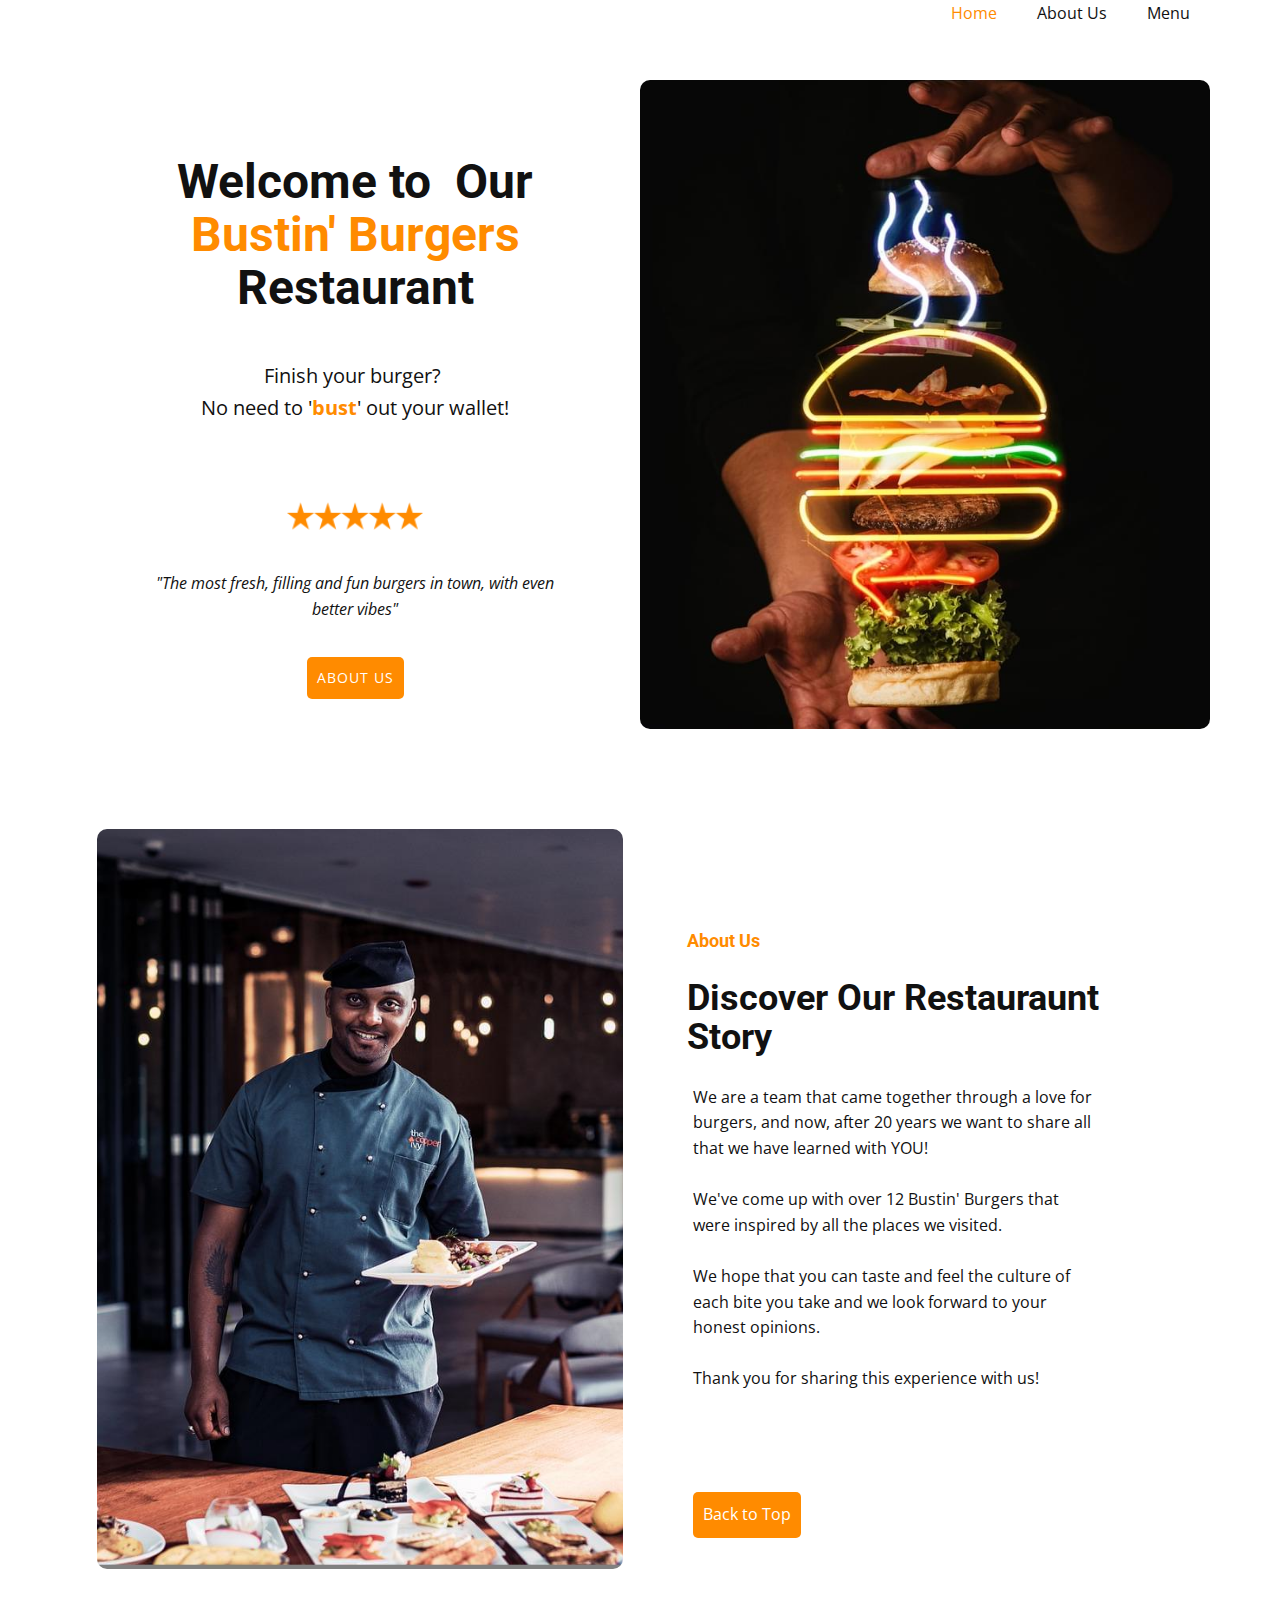
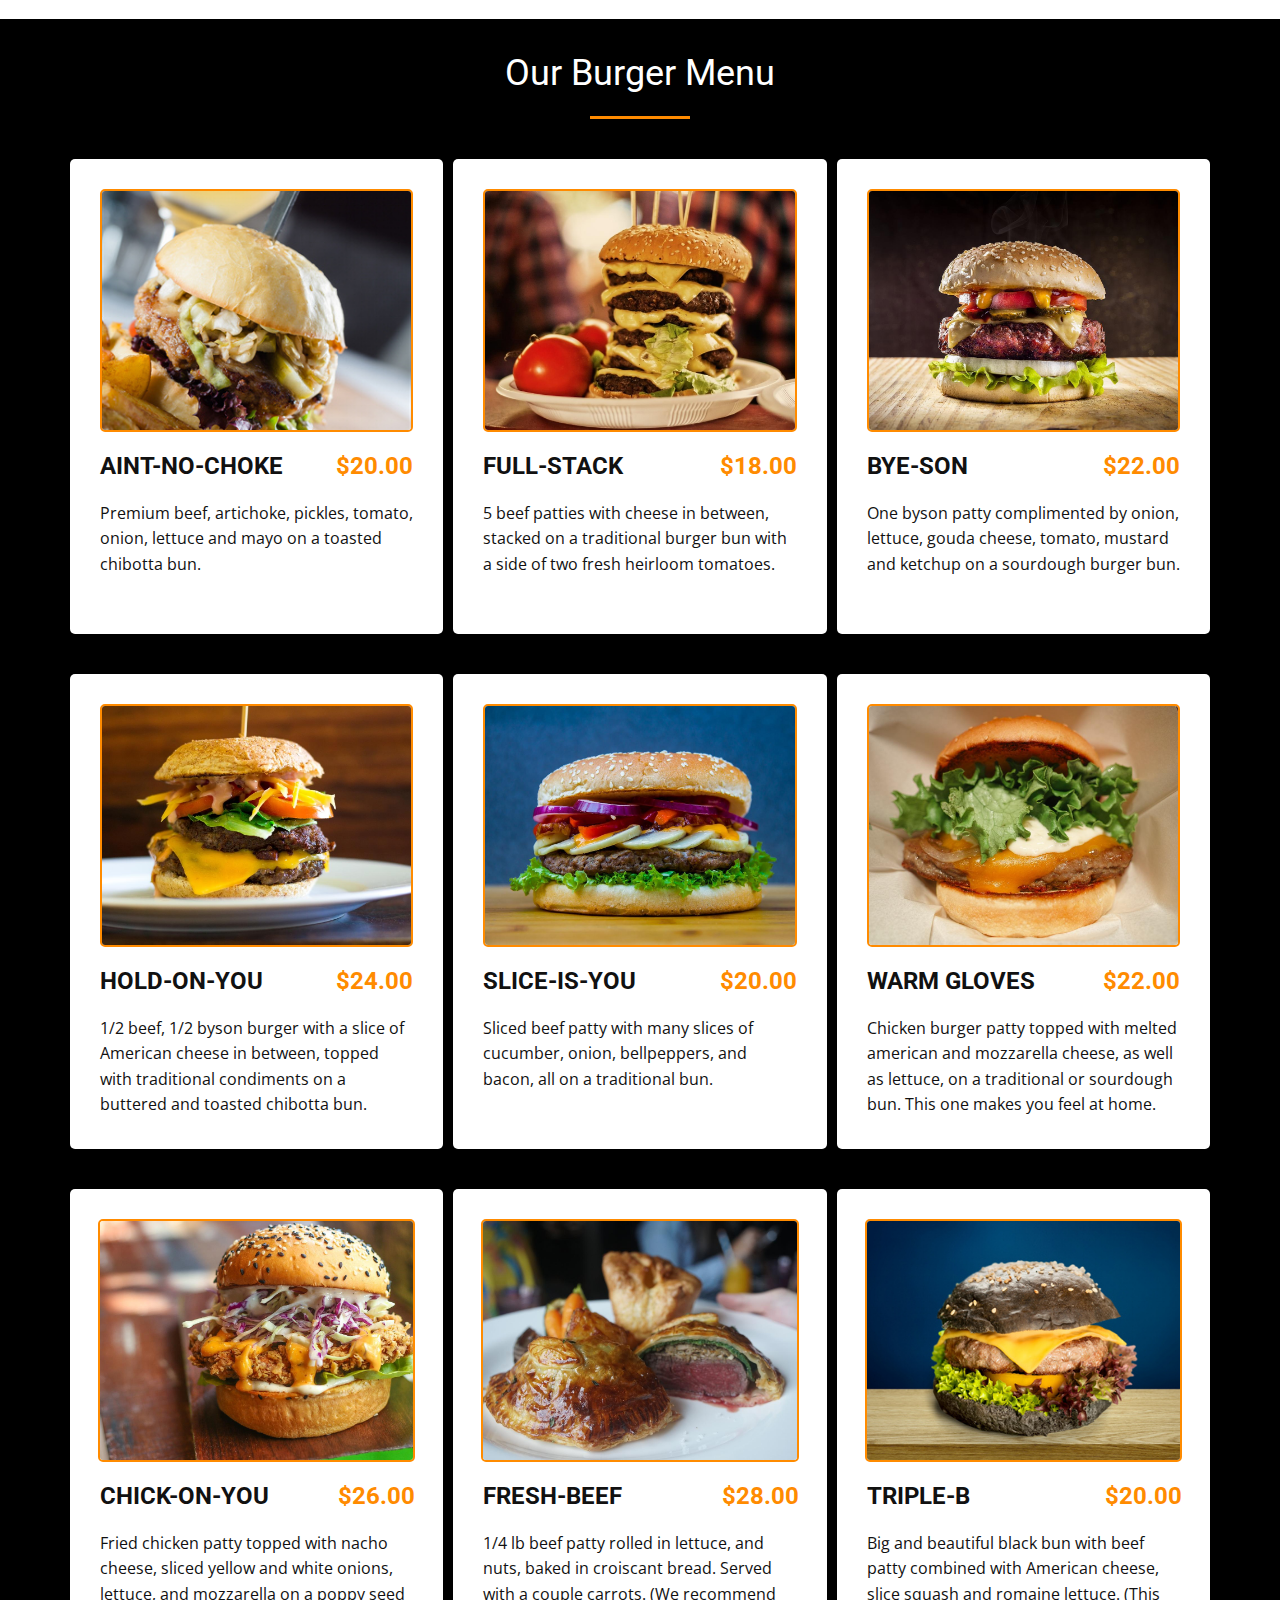
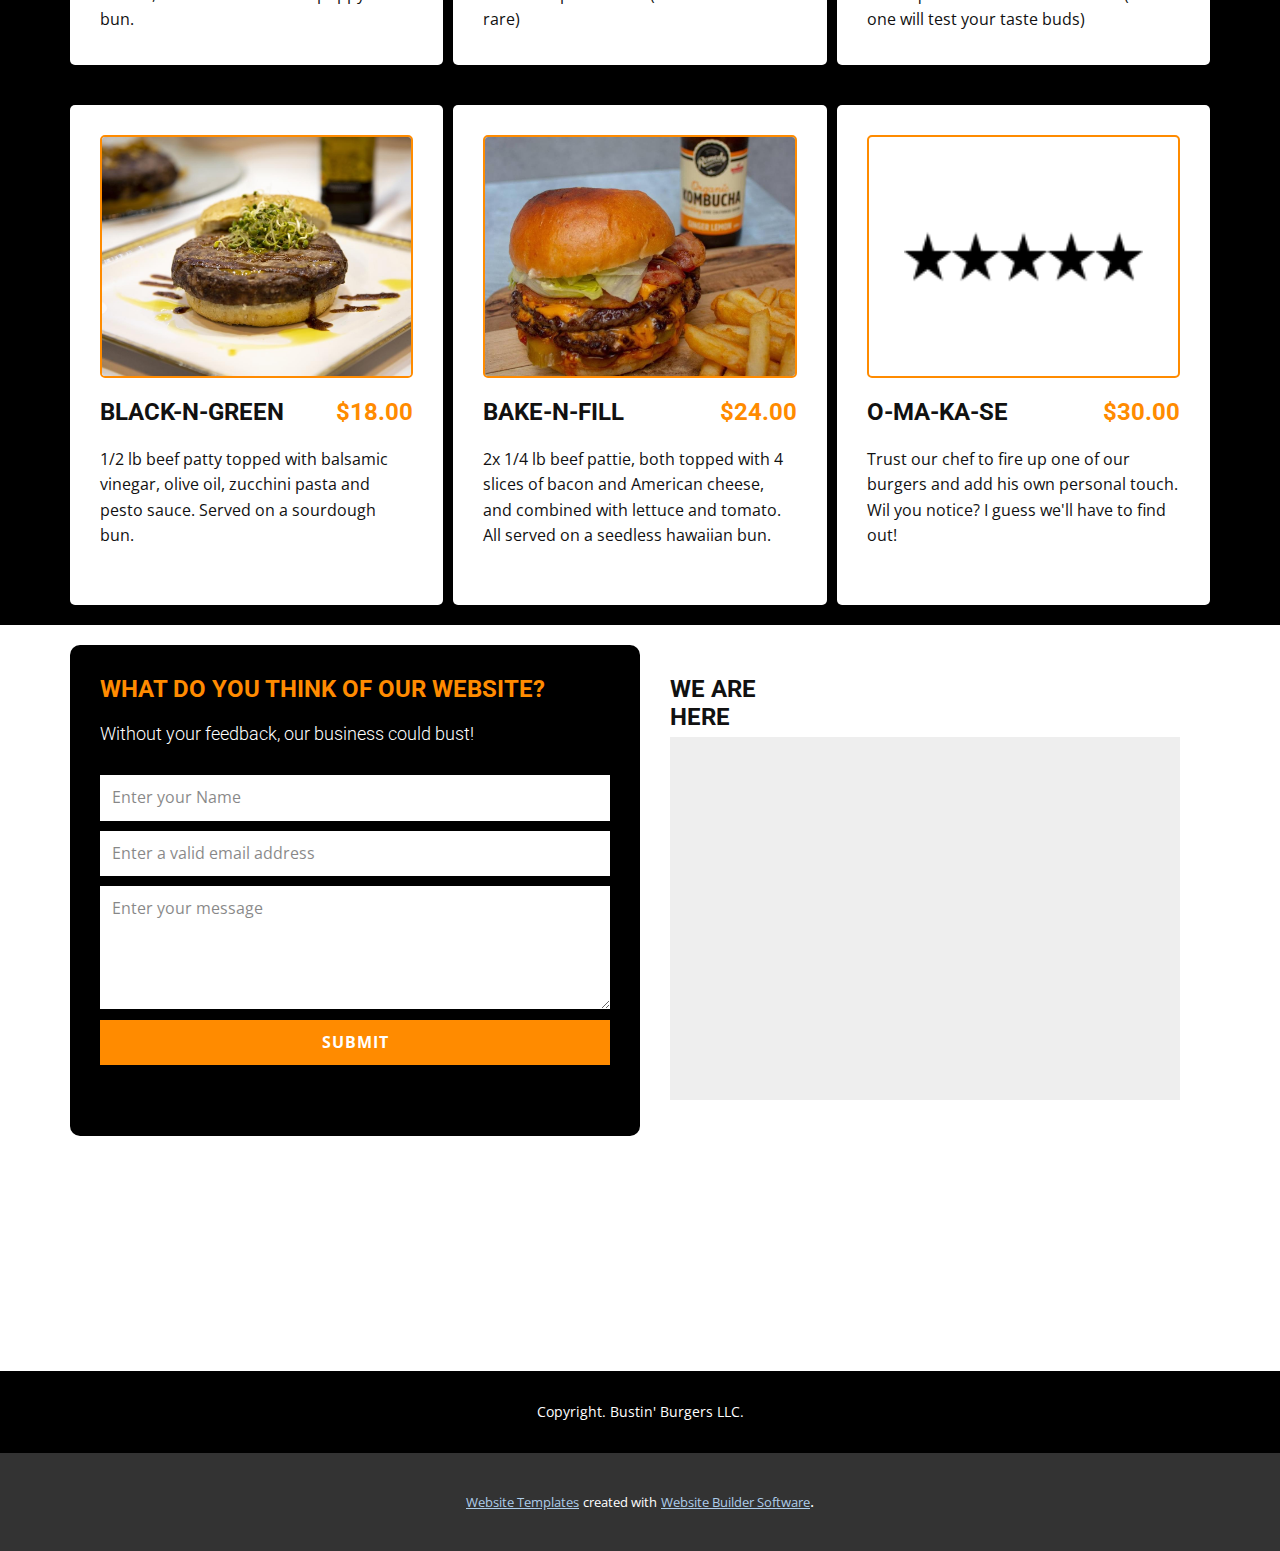
<file: index.html>
<!DOCTYPE html>
<html style="font-size: 16px;" lang="en"><head>
    <meta name="viewport" content="width=device-width, initial-scale=1.0">
    <meta charset="utf-8">
    <meta name="keywords" content="Burger Menu">
    <meta name="description" content="">
    <title>Home</title>
    <link rel="stylesheet" href="nicepage.css" media="screen">
<link rel="stylesheet" href="Home.css" media="screen">
    <script class="u-script" type="text/javascript" src="jquery-1.9.1.min.js" defer=""></script>
    <script class="u-script" type="text/javascript" src="nicepage.js" defer=""></script>
    <meta name="generator" content="Nicepage 4.14.7, nicepage.com">
    <link id="u-theme-google-font" rel="stylesheet" href="https://fonts.googleapis.com/css?family=Roboto:100,100i,300,300i,400,400i,500,500i,700,700i,900,900i|Open+Sans:300,300i,400,400i,500,500i,600,600i,700,700i,800,800i">
    
    
    
    
    
    
    
    
    
    <script type="application/ld+json">{
		"@context": "http://schema.org",
		"@type": "Organization",
		"name": "",
		"logo": "images/gd2cf616a45782e78b711d2420afa8fb5999a3c27d663436db427fd61b5608645a8231217007e0cffe6b783861873961168246ad784418a5bd71d2ab73c6462a9_1280.png"
}</script>
    <meta name="theme-color" content="#478ac9">
    <meta property="og:title" content="Home">
    <meta property="og:type" content="website">
  </head>
  <body data-home-page="https://website2435152.nicepage.io/Home.html?version=829dfa8c-5802-4150-90a8-1f0970aa4059" data-home-page-title="Home" class="u-body u-xl-mode" data-lang="en"><header class="u-clearfix u-header u-header" id="sec-77a2"><div class="u-clearfix u-sheet u-valign-middle u-sheet-1">
        
        <nav class="u-menu u-menu-one-level u-offcanvas u-menu-1">
          <div class="menu-collapse" style="font-size: 1rem; letter-spacing: 0px;">
    
          </div>
          <div class="u-custom-menu u-nav-container">
            <ul class="u-nav u-unstyled u-nav-1"><li class="u-nav-item"><a class="u-button-style u-nav-link u-text-active-custom-color-1 u-text-hover-palette-5-base" href="Home.html" style="padding: 10px 20px;">Home</a>
</li><li class="u-nav-item"><a class="u-button-style u-nav-link u-text-active-custom-color-1 u-text-hover-palette-5-base" href="About-Us.html" style="padding: 10px 20px;">About Us</a>
</li><li class="u-nav-item"><a class="u-button-style u-nav-link u-text-active-custom-color-1 u-text-hover-palette-5-base" href="Menu.html" style="padding: 10px 20px;">Menu</a>
</li></ul>
          </div>
          <div class="u-custom-menu u-nav-container-collapse">
            <div class="u-black u-container-style u-inner-container-layout u-opacity u-opacity-95 u-sidenav">
              <div class="u-inner-container-layout u-sidenav-overflow">
                <div class="u-menu-close"></div>
                <ul class="u-align-center u-nav u-popupmenu-items u-unstyled u-nav-2"><li class="u-nav-item"><a class="u-button-style u-nav-link" href="Home.html">Home</a>
</li><li class="u-nav-item"><a class="u-button-style u-nav-link" href="About-Us.html">About Us</a>
</li><li class="u-nav-item"><a class="u-button-style u-nav-link" href="Menu.html">Menu</a>
</li></ul>
              </div>
            </div>
            <div class="u-black u-menu-overlay u-opacity u-opacity-70"></div>
          </div>
        </nav>
      </div></header>
    <section class="u-clearfix u-section-1" id="sec-f6b8">
      <div class="u-clearfix u-sheet u-sheet-1">
        <div class="u-clearfix u-gutter-0 u-layout-wrap u-layout-wrap-1">
          <div class="u-layout">
            <div class="u-layout-row">
              <div class="u-align-center u-container-style u-layout-cell u-left-cell u-size-30 u-size-xs-60 u-white u-layout-cell-1" src="">
                <div class="u-container-layout u-container-layout-1">
                  <h1 class="u-text u-text-1" spellcheck="false">Welcome to&nbsp; Our <span class="u-text-custom-color-1">Bustin' Burgers</span>
                    <br>Restaurant
                  </h1>
                  <p class="u-text u-text-2" spellcheck="false">Finish your burger?&nbsp;<br>No need to '<span class="u-text-custom-color-1" style="font-weight: 700;">bust</span>' out your wallet!
                  </p><span class="u-file-icon u-icon u-text-custom-color-1 u-icon-1"><img src="images/156855.png" alt=""></span>
                  <blockquote class="u-border-none u-text u-text-3" spellcheck="false"> "The most fresh, filling and fun burgers in town, with even better vibes"</blockquote>
                  <a href="" class="u-active-none u-border-none u-btn u-btn-round u-button-style u-custom-color-1 u-hover-none u-radius-5 u-btn-1">ABOUT US</a>
                </div>
              </div>
              <div class="u-align-center u-container-style u-hidden-sm u-hidden-xs u-image u-image-round u-layout-cell u-radius-10 u-right-cell u-size-30 u-size-xs-60 u-image-1" src="" data-image-width="853" data-image-height="1280">
                <div class="u-container-layout u-valign-middle u-container-layout-2" src=""></div>
              </div>
            </div>
          </div>
        </div>
      </div>
    </section>
    <section class="u-clearfix u-section-2" id="sec-b018">
      <div class="u-clearfix u-sheet u-valign-middle u-sheet-1">
        <div class="u-clearfix u-gutter-10 u-layout-wrap u-layout-wrap-1">
          <div class="u-layout">
            <div class="u-layout-row" >
              <div class="u-align-left u-container-style u-image u-image-round u-layout-cell u-left-cell u-radius-15 u-size-30 u-size-xs-60 u-image-1" src="" data-image-width="1280" data-image-height="853">
                <div class="u-container-layout u-valign-middle u-container-layout-1" src=""></div>
              </div>
              <div class="u-align-left u-container-style u-layout-cell u-right-cell u-size-30 u-size-xs-60 u-white u-layout-cell-2">
                <div class="u-container-layout u-container-layout-2">
                  <h6 class="u-text u-text-custom-color-1 u-text-1">About Us</h6>
                  <h2 class="u-text u-text-2" spellcheck="false">Discover Our Restauraunt Story<span style="font-weight: 700;"></span>
                  </h2>
                  <p class="u-text u-text-3" spellcheck="false">We are a team that came together through a love for burgers, and now, after 20 years we want to share all that we have learned with YOU!&nbsp;<br>
                    <br>We've come up with over 12 Bustin' Burgers that were inspired by all the places we visited.&nbsp;<br>
                    <br>We hope that you can taste and feel the culture of each bite you take and we look forward to your honest opinions.<br>
                    <br>Thank you for sharing this experience with us!
                  </p>
                  <a href="" class="u-border-none u-btn u-btn-round u-button-style u-custom-color-1 u-radius-5 u-btn-1">Back to Top</a>
                </div>
              </div>
            </div>
          </div>
        </div>
      </div>
    </section>
    <section class="u-align-center u-black u-clearfix u-section-3" id="carousel_f159">
      <div class="u-clearfix u-sheet u-valign-middle u-sheet-1">
        <h2 class="u-heading-font u-text u-text-1" spellcheck="false">Our Burger Menu</h2>
        <div class="u-border-3 u-border-custom-color-1 u-line u-line-horizontal u-line-1"></div>
      </div>
    </section>
    <section class="u-black u-clearfix u-section-4" id="sec-d9cd">
      <div class="u-clearfix u-sheet u-sheet-1">
        <div class="u-expanded-width u-list u-list-1">
          <div class="u-repeater u-repeater-1">
            <div class="u-container-style u-list-item u-radius-5 u-repeater-item u-shape-round u-video-cover u-white u-list-item-1">
              <div class="u-container-layout u-similar-container u-container-layout-1">
                <img alt="" class="u-border-2 u-border-custom-color-1 u-expanded-width u-image u-image-round u-radius-5 u-image-1" data-image-width="100" data-image-height="150" src="images/1869225_small500.jpg">
                <h4 class="u-text u-text-default u-text-1">Aint-No-Choke</h4>
                <h4 class="u-text u-text-custom-color-1 u-text-default u-text-2">$20.00</h4>
                <p class="u-text u-text-default u-text-3" spellcheck="false">Premium beef, artichoke, pickles, tomato, onion, lettuce and mayo on a toasted chibotta bun.<br>
                </p>
              </div>
            </div>
            <div class="u-container-style u-list-item u-radius-5 u-repeater-item u-shape-round u-video-cover u-white u-list-item-2">
              <div class="u-container-layout u-similar-container u-container-layout-2">
                <img alt="" class="u-border-2 u-border-custom-color-1 u-expanded-width u-image u-image-round u-radius-5 u-image-2" src="images/g35e84917a38dfb5e55f8a6687fc04ffbdb5369c7ee85bd0d8f8a638d79f7babd2cc2481f1158b0fd78813cc63d990ee799d903ae0d13448fab0a4952868854e9_1280.jpg" data-image-width="1280" data-image-height="853">
                <h4 class="u-text u-text-default u-text-4">full-Stack</h4>
                <h4 class="u-text u-text-custom-color-1 u-text-default u-text-5">$18.00</h4>
                <p class="u-text u-text-default u-text-6" spellcheck="false">5 beef patties with cheese in between, stacked on a traditional burger bun with a side of two fresh heirloom tomatoes.</p>
              </div>
            </div>
            <div class="u-container-style u-list-item u-radius-5 u-repeater-item u-shape-round u-white u-list-item-3">
              <div class="u-container-layout u-similar-container u-container-layout-3">
                <img alt="" class="u-border-2 u-border-custom-color-1 u-expanded-width u-image u-image-round u-radius-5 u-image-3" src="images/g7d27fa5d7d459db8bc6d8404588399750770c11f5fa270a256df414148bcc137f753efb2ca2688ea6f438209f7c91ea260e26388ae89d5b1225653c57f9ebe06_1280.jpg" data-image-width="1280" data-image-height="853">
                <h4 class="u-text u-text-default u-text-7">Bye-son</h4>
                <h4 class="u-text u-text-custom-color-1 u-text-default u-text-8">$22.00</h4>
                <p class="u-text u-text-default u-text-9" spellcheck="false">One byson patty complimented by onion, lettuce, gouda cheese, tomato, mustard and ketchup on a sourdough burger bun.</p>
              </div>
            </div>
          </div>
        </div>
      </div>
    </section>
    <section class="u-black u-clearfix u-section-5" id="sec-4771">
      <div class="u-clearfix u-sheet u-sheet-1">
        <div class="u-expanded-width u-list u-list-1">
          <div class="u-repeater u-repeater-1">
            <div class="u-container-style u-list-item u-radius-5 u-repeater-item u-shape-round u-video-cover u-white u-list-item-1">
              <div class="u-container-layout u-similar-container u-container-layout-1">
                <img alt="" class="u-border-2 u-border-custom-color-1 u-expanded-width u-image u-image-round u-radius-5 u-image-1" data-image-width="1280" data-image-height="853" src="images/g6d0bd2087d00ca0364bf69ab185f8d0fdd543d77956b84eadaf247330b2102369fa336d2459a62bf93a7c8a4f234f873319db4c610a10e9c053a988172f940c9_1280.jpg">
                <h4 class="u-text u-text-default u-text-1">Hold-on-you</h4>
                <h4 class="u-text u-text-custom-color-1 u-text-default u-text-2">$24.00</h4>
                <p class="u-text u-text-default u-text-3" spellcheck="false">1/2 beef, 1/2 byson burger with a slice of American cheese in between, topped with traditional condiments on a buttered and toasted chibotta bun.</p>
              </div>
            </div>
            <div class="u-container-style u-list-item u-radius-5 u-repeater-item u-shape-round u-video-cover u-white u-list-item-2">
              <div class="u-container-layout u-similar-container u-container-layout-2">
                <img alt="" class="u-border-2 u-border-custom-color-1 u-expanded-width u-image u-image-round u-radius-5 u-image-2" src="images/gfdb483a5c2f7b86e7bf3ddc74e0382dc99af99ce98a4731616a8470af7e832342269a2efab54ce476beeb21aa73dd1020f1733d335d404f0f8a7fb7dbb65be77_1280.jpg" data-image-width="1280" data-image-height="853">
                <h4 class="u-text u-text-default u-text-4">Slice-is-you</h4>
                <h4 class="u-text u-text-custom-color-1 u-text-default u-text-5">$20.00</h4>
                <p class="u-text u-text-default u-text-6" spellcheck="false">Sliced beef patty with many slices of cucumber, onion, bellpeppers, and bacon, all on a traditional bun.<br>
                  <br>
                </p>
              </div>
            </div>
            <div class="u-container-style u-list-item u-radius-5 u-repeater-item u-shape-round u-white u-list-item-3">
              <div class="u-container-layout u-similar-container u-container-layout-3">
                <img alt="" class="u-border-2 u-border-custom-color-1 u-expanded-width u-image u-image-round u-radius-5 u-image-3" src="images/gedf5c398cc45e2aa465c1a8f20bf945e09588169da1b074bd709a08f3a90014453dbf380c0b70517303cd0917c60feaf63b9de06a7b548dd0218c3baa81ed1ed_1280.jpg" data-image-width="1280" data-image-height="853">
                <h4 class="u-text u-text-default u-text-7">Warm Gloves</h4>
                <h4 class="u-text u-text-custom-color-1 u-text-default u-text-8">$22.00</h4>
                <p class="u-text u-text-default u-text-9" spellcheck="false">Chicken burger patty topped with melted american and mozzarella cheese, as well as lettuce, on a traditional or sourdough bun. This one makes you feel at home.</p>
              </div>
            </div>
          </div>
        </div>
      </div>
    </section>
    <section class="u-black u-clearfix u-section-6" id="sec-778b">
      <div class="u-clearfix u-sheet u-sheet-1">
        <div class="u-expanded-width u-list u-list-1">
          <div class="u-repeater u-repeater-1">
            <div class="u-container-style u-list-item u-radius-5 u-repeater-item u-shape-round u-video-cover u-white u-list-item-1">
              <div class="u-container-layout u-similar-container u-container-layout-1">
                <img alt="" class="u-border-2 u-border-custom-color-1 u-expanded-width u-image u-image-round u-radius-5 u-image-1" data-image-width="1280" data-image-height="853" src="images/gd5ffe47098cca42b7665bafdce032991afa805011068d9086ff9b79a3e56105bc390be9a0fd93e56bddf71e344f930f015799303f0915c21128765d779151cb8_1280.jpg">
                <h4 class="u-text u-text-default u-text-1">Chick-On-you</h4>
                <h4 class="u-text u-text-custom-color-1 u-text-default u-text-2">$26.00</h4>
                <p class="u-text u-text-3" spellcheck="false">Fried chicken patty topped with nacho cheese, sliced yellow and white onions, lettuce, and mozzarella on a poppy seed bun.<br>
                  <br>
                </p>
              </div>
            </div>
            <div class="u-container-style u-list-item u-radius-5 u-repeater-item u-shape-round u-video-cover u-white u-list-item-2">
              <div class="u-container-layout u-similar-container u-container-layout-2">
                <img alt="" class="u-border-2 u-border-custom-color-1 u-expanded-width u-image u-image-round u-radius-5 u-image-2" src="images/g861c07ad201f6a8fbd7055612c0b49be604614f0411063b313b054fb8ad1b65e5ba7979d32b768f315db46c65400c4a3890994d7119a6956d8fa0b4180cab612_1280.jpg" data-image-width="1280" data-image-height="853">
                <h4 class="u-text u-text-default u-text-4">Fresh-Beef</h4>
                <h4 class="u-text u-text-custom-color-1 u-text-default u-text-5">$28.00</h4>
                <p class="u-text u-text-6" spellcheck="false">1/4 lb beef patty rolled in lettuce, and nuts, baked in croiscant bread. Served with a couple carrots. (We recommend rare)<br>
                  <br>
                </p>
              </div>
            </div>
            <div class="u-container-style u-list-item u-radius-5 u-repeater-item u-shape-round u-white u-list-item-3">
              <div class="u-container-layout u-similar-container u-container-layout-3">
                <img alt="" class="u-border-2 u-border-custom-color-1 u-expanded-width u-image u-image-round u-radius-5 u-image-3" src="images/3331178_small500.jpg" data-image-width="150" data-image-height="93">
                <h4 class="u-text u-text-default u-text-7">Triple-B</h4>
                <h4 class="u-text u-text-custom-color-1 u-text-default u-text-8">$20.00</h4>
                <p class="u-text u-text-9" spellcheck="false">Big and beautiful black bun with beef patty combined with American cheese, slice squash and romaine lettuce. (This one will test your taste buds)<br>
                  <br>
                </p>
              </div>
            </div>
          </div>
        </div>
      </div>
    </section>
    <section class="u-black u-clearfix u-section-7" id="sec-2846">
      <div class="u-clearfix u-sheet u-sheet-1">
        <div class="u-expanded-width u-list u-list-1">
          <div class="u-repeater u-repeater-1">
            <div class="u-container-style u-list-item u-radius-5 u-repeater-item u-shape-round u-video-cover u-white u-list-item-1">
              <div class="u-container-layout u-similar-container u-container-layout-1">
                <img alt="" class="u-border-2 u-border-custom-color-1 u-expanded-width u-image u-image-round u-radius-5 u-image-1" data-image-width="1280" data-image-height="854" src="images/g58b4a28e3d22ed1e6cc7afc698f5cd78ac710cdfc83df48d7d10a81fdfea390e4750897abed926c8d72fde0ef2a9195a55678b3c863e73b8e48286c36cd01a8f_1280.jpg">
                <h4 class="u-text u-text-default u-text-1">Black-N-Green</h4>
                <h4 class="u-text u-text-custom-color-1 u-text-default u-text-2">$18.00</h4>
                <p class="u-text u-text-default u-text-3" spellcheck="false">1/2 lb beef patty topped with balsamic vinegar, olive oil, zucchini pasta and pesto sauce. Served on a sourdough bun.<br>
                  <br>
                </p>
              </div>
            </div>
            <div class="u-container-style u-list-item u-radius-5 u-repeater-item u-shape-round u-video-cover u-white u-list-item-2">
              <div class="u-container-layout u-similar-container u-container-layout-2">
                <img alt="" class="u-border-2 u-border-custom-color-1 u-expanded-width u-image u-image-round u-radius-5 u-image-2" src="images/g3024ad2a450e3d98fa0adf8d429835f536deed456a2e39b27cfae3131983c0637f2ea1876a6e06b75478fd7e02fa440f3cfc7925d05e24c1d5b67cc12764b1fb_1280.jpg" data-image-width="1280" data-image-height="1280">
                <h4 class="u-text u-text-default u-text-4">Bake-n-Fill</h4>
                <h4 class="u-text u-text-custom-color-1 u-text-default u-text-5">$24.00</h4>
                <p class="u-text u-text-default u-text-6" spellcheck="false">2x 1/4 lb beef pattie, both topped with 4 slices of bacon and American cheese, and combined with lettuce and tomato. All served on a seedless hawaiian bun.</p>
              </div>
            </div>
            <div class="u-container-style u-list-item u-radius-5 u-repeater-item u-shape-round u-white u-list-item-3">
              <div class="u-container-layout u-similar-container u-container-layout-3">
                <img alt="" class="u-border-2 u-border-custom-color-1 u-expanded-width u-image u-image-contain u-image-round u-radius-5 u-image-3" src="images/156855_150.png" data-image-width="128" data-image-height="128">
                <h4 class="u-text u-text-default u-text-7">O-ma-ka-se</h4>
                <h4 class="u-text u-text-custom-color-1 u-text-default u-text-8">$30.00</h4>
                <p class="u-text u-text-default u-text-9" spellcheck="false">Trust our chef to fire up one of our burgers and add his own personal touch. Wil you notice? I guess we'll have to find out!&nbsp;</p>
              </div>
            </div>
          </div>
        </div>
      </div>
    </section>
    <section class="u-clearfix u-white u-section-8" src="" id="carousel_135a">
      <div class="u-clearfix u-sheet u-valign-middle u-sheet-1">
        <div class="u-clearfix u-expanded-width-xs u-layout-wrap u-layout-wrap-1">
          <div class="u-layout">
            <div class="u-layout-row">
              <div class="u-black u-container-style u-layout-cell u-radius-10 u-shape-round u-size-30 u-layout-cell-1">
                <div class="u-container-layout u-container-layout-1">
                  <h3 class="u-text u-text-custom-color-1 u-text-default u-text-1">What do you think of our website?</h3>
                  <h6 class="u-text u-text-2">Without your feedback, our business could bust!</h6>
                  <div class="u-form u-form-1">
                    <form action="#" method="POST" class="u-clearfix u-form-spacing-10 u-form-vertical u-inner-form" style="padding: 0;" source="email" name="form">
                      
                      
                      <div class="u-form-group u-form-name">
                        <label for="name-3d90" class="u-form-control-hidden u-label">Name</label>
                        <input type="text" placeholder="Enter your Name" id="name-3d90" name="name" class="u-input u-input-rectangle u-white" required="">
                      </div>
                      <div class="u-form-email u-form-group">
                        <label for="email-3d90" class="u-form-control-hidden u-label">Email</label>
                        <input type="email" placeholder="Enter a valid email address" id="email-3d90" name="email" class="u-input u-input-rectangle u-white" required="">
                      </div>
                      <div class="u-form-group u-form-message">
                        <label for="message-3d90" class="u-form-control-hidden u-label">Message</label>
                        <textarea placeholder="Enter your message" rows="4" cols="50" id="message-3d90" name="message" class="u-input u-input-rectangle u-white" required=""></textarea>
                      </div>
                      <div class="u-align-left u-form-group u-form-submit">
                        <a href="#" class="u-active-black u-border-none u-btn u-btn-submit u-button-style u-custom-color-1 u-hover-grey-50 u-btn-1">Submit</a>
                        <input type="submit" value="submit" class="u-form-control-hidden">
                      </div>
                      <div class="u-form-send-message u-form-send-success"> Thank you! Your message has been sent. </div>
                      <div class="u-form-send-error u-form-send-message"> Unable to send your message. Please fix errors then try again. </div>
                      <input type="hidden" value="" name="recaptchaResponse">
                    </form>
                  </div>
                </div>
              </div>
              <div class="u-container-style u-layout-cell u-size-30 u-layout-cell-2">
                <div class="u-container-layout u-container-layout-2">
                  <h3 class="u-text u-text-3">we are here</h3>
                  <div class="u-grey-light-2 u-map u-map-1">
                    <div class="embed-responsive">
                      <iframe class="embed-responsive-item" src="//maps.google.com/maps?output=embed&amp;q=Las%20Vegas%2C%20NV&amp;z=10&amp;t=m" data-map="JTdCJTIyYWRkcmVzcyUyMiUzQSUyMkxhcyUyMFZlZ2FzJTJDJTIwTlYlMjIlMkMlMjJ6b29tJTIyJTNBMTAlMkMlMjJ0eXBlSWQlMjIlM0ElMjJyb2FkJTIyJTJDJTIybGFuZyUyMiUzQSUyMiUyMiU3RA=="></iframe>
                    </div>
                  </div>
                </div>
              </div>
            </div>
          </div>
        </div>
        <div class="u-expanded-width u-list u-list-1">
          <div class="u-repeater u-repeater-1">
            <div class="u-align-left u-black u-container-style u-list-item u-radius-5 u-repeater-item u-shape-round u-list-item-1" data-animation-name="bounceIn" data-animation-duration="1500" data-animation-direction="Right" data-animation-delay="500">
              <div class="u-container-layout u-similar-container u-valign-bottom u-container-layout-3">
                <h5 class="u-text u-text-custom-color-1 u-text-4"><span class="u-file-icon u-icon u-text-white"><img src="images/597177.png" alt=""></span>&nbsp;Call Us
                </h5>
                <p class="u-text u-text-white u-text-5" spellcheck="true">1 (702) 567-891,<br>1 (702) 987-654
                </p>
              </div>
            </div>
            <div class="u-align-left u-black u-container-style u-list-item u-radius-5 u-repeater-item u-shape-round u-list-item-2" data-animation-name="bounceIn" data-animation-duration="1500" data-animation-direction="Right" data-animation-delay="500">
              <div class="u-container-layout u-similar-container u-valign-bottom u-container-layout-4">
                <h5 class="u-text u-text-custom-color-1 u-text-6"><span class="u-file-icon u-icon u-text-white"><img src="images/484167.png" alt=""></span>&nbsp;Location
                </h5>
                <p class="u-text u-text-white u-text-7" spellcheck="false">7365 S Buffalo Dr, Unit A, Las Vegas, NV, 89113</p>
              </div>
            </div>
            <div class="u-align-left u-black u-container-style u-list-item u-radius-5 u-repeater-item u-shape-round u-list-item-3" data-animation-name="bounceIn" data-animation-duration="1500" data-animation-direction="Right" data-animation-delay="500">
              <div class="u-container-layout u-similar-container u-valign-bottom u-container-layout-5">
                <h5 class="u-text u-text-custom-color-1 u-text-8"><span class="u-file-icon u-icon u-text-white"><img src="images/1827379.png" alt=""></span>&nbsp;Hours
                </h5>
                <p class="u-text u-text-white u-text-9" spellcheck="true">Sun - Thu …… 11 am – 10 pm<br>Fri / Sat&nbsp; …… 11 am – 11 pm
                </p>
              </div>
            </div>
          </div>
        </div>
      </div>
    </section>
    
    
    <footer class="u-align-center u-black u-clearfix u-footer u-footer" id="sec-061f"><div class="u-clearfix u-sheet u-sheet-1">
        <p class="u-small-text u-text u-text-variant u-text-1">Copyright. Bustin' Burgers LLC.</p>
      </div></footer>
    <section class="u-backlink u-clearfix u-grey-80">
      <a class="u-link" href="https://nicepage.com/website-templates" target="_blank">
        <span>Website Templates</span>
      </a>
      <p class="u-text">
        <span>created with</span>
      </p>
      <a class="u-link" href="" target="_blank">
        <span>Website Builder Software</span>
      </a>. 
    </section>
  
</body></html>
</file>
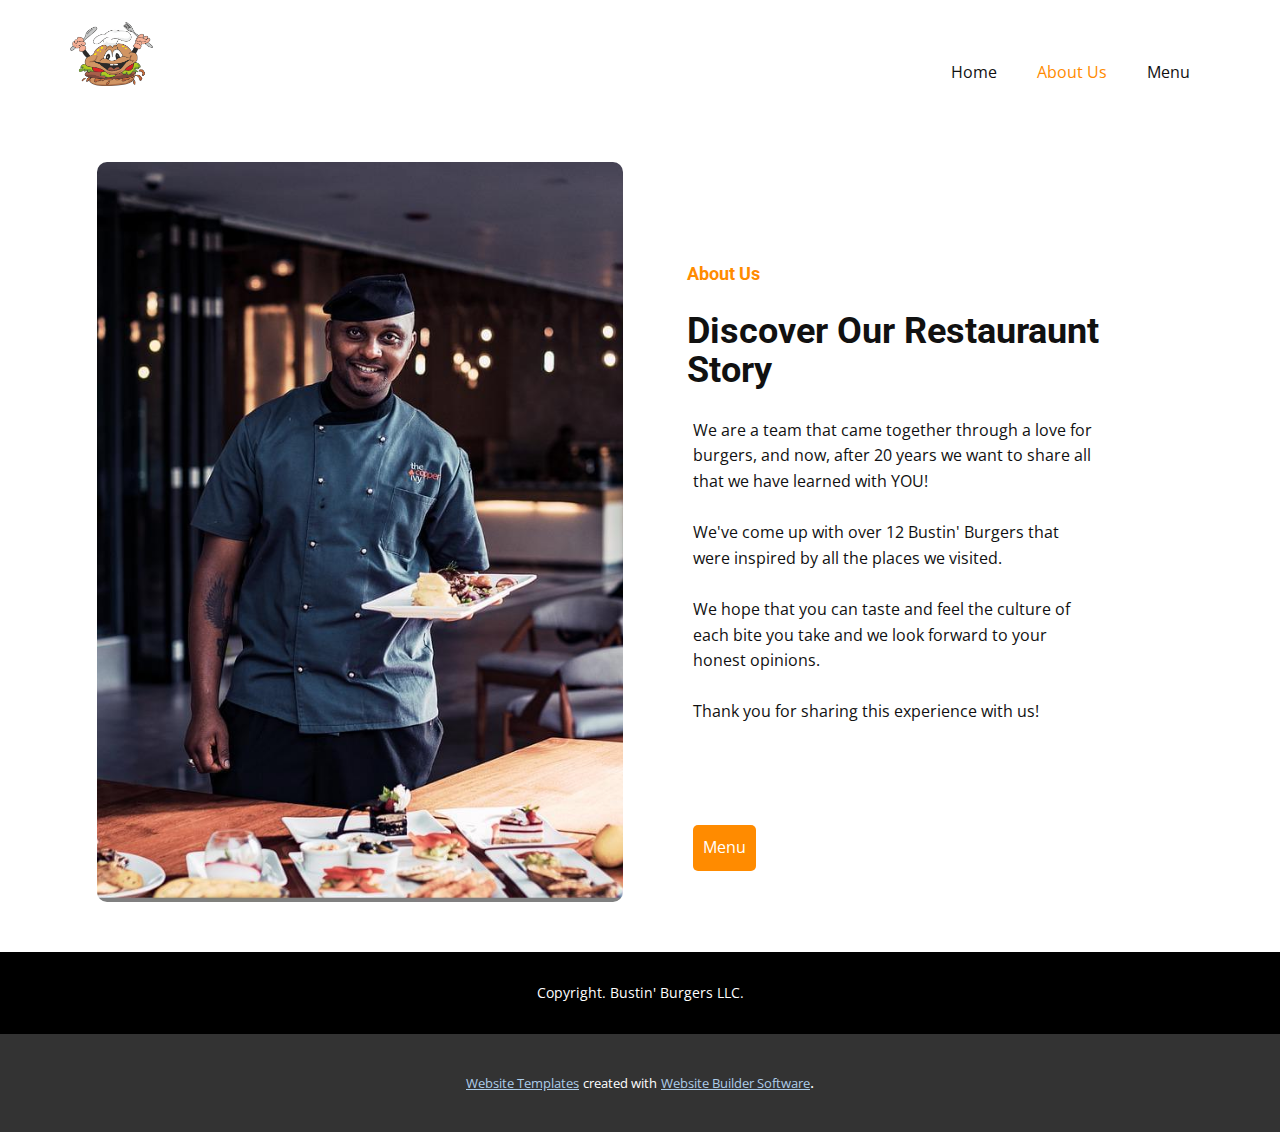
<file: About-Us.html>
<!DOCTYPE html>
<html style="font-size: 16px;" lang="en"><head>
    <meta name="viewport" content="width=device-width, initial-scale=1.0">
    <meta charset="utf-8">
    <meta name="keywords" content="Discover Our Restauraunt Story​">
    <meta name="description" content="">
    <title>About Us</title>
    <link rel="stylesheet" href="nicepage.css" media="screen">
<link rel="stylesheet" href="About-Us.css" media="screen">
    <script class="u-script" type="text/javascript" src="jquery-1.9.1.min.js" defer=""></script>
    <script class="u-script" type="text/javascript" src="nicepage.js" defer=""></script>
    <meta name="generator" content="Nicepage 4.14.7, nicepage.com">
    <link id="u-theme-google-font" rel="stylesheet" href="https://fonts.googleapis.com/css?family=Roboto:100,100i,300,300i,400,400i,500,500i,700,700i,900,900i|Open+Sans:300,300i,400,400i,500,500i,600,600i,700,700i,800,800i">
    
    
    <script type="application/ld+json">{
		"@context": "http://schema.org",
		"@type": "Organization",
		"name": "",
		"logo": "images/gd2cf616a45782e78b711d2420afa8fb5999a3c27d663436db427fd61b5608645a8231217007e0cffe6b783861873961168246ad784418a5bd71d2ab73c6462a9_1280.png"
}</script>
    <meta name="theme-color" content="#478ac9">
    <meta property="og:title" content="About Us">
    <meta property="og:type" content="website">
  </head>
  <body class="u-body u-xl-mode" data-lang="en"><header class="u-clearfix u-header u-header" id="sec-77a2"><div class="u-clearfix u-sheet u-valign-middle u-sheet-1">
        <a href="https://nicepage.com" class="u-image u-logo u-image-1" data-image-width="1280" data-image-height="987">
          <img src="images/gd2cf616a45782e78b711d2420afa8fb5999a3c27d663436db427fd61b5608645a8231217007e0cffe6b783861873961168246ad784418a5bd71d2ab73c6462a9_1280.png" class="u-logo-image u-logo-image-1">
        </a>
        <nav class="u-menu u-menu-one-level u-offcanvas u-menu-1">
          <div class="menu-collapse" style="font-size: 1rem; letter-spacing: 0px;">
            <a class="u-button-style u-custom-left-right-menu-spacing u-custom-padding-bottom u-custom-text-active-color u-custom-text-hover-color u-custom-top-bottom-menu-spacing u-nav-link u-text-active-palette-1-base u-text-hover-palette-2-base" href="#">
              <svg class="u-svg-link" viewBox="0 0 24 24"><use xlink:href="#menu-hamburger"></use></svg>
              <svg class="u-svg-content" version="1.1" id="menu-hamburger" viewBox="0 0 16 16" x="0px" y="0px" xmlns:xlink="http://www.w3.org/1999/xlink" xmlns="http://www.w3.org/2000/svg"><g><rect y="1" width="16" height="2"></rect><rect y="7" width="16" height="2"></rect><rect y="13" width="16" height="2"></rect>
</g></svg>
            </a>
          </div>
          <div class="u-custom-menu u-nav-container">
            <ul class="u-nav u-unstyled u-nav-1"><li class="u-nav-item"><a class="u-button-style u-nav-link u-text-active-custom-color-1 u-text-hover-palette-5-base" href="Home.html" style="padding: 10px 20px;">Home</a>
</li><li class="u-nav-item"><a class="u-button-style u-nav-link u-text-active-custom-color-1 u-text-hover-palette-5-base" href="About-Us.html" style="padding: 10px 20px;">About Us</a>
</li><li class="u-nav-item"><a class="u-button-style u-nav-link u-text-active-custom-color-1 u-text-hover-palette-5-base" href="Menu.html" style="padding: 10px 20px;">Menu</a>
</li></ul>
          </div>
          <div class="u-custom-menu u-nav-container-collapse">
            <div class="u-black u-container-style u-inner-container-layout u-opacity u-opacity-95 u-sidenav">
              <div class="u-inner-container-layout u-sidenav-overflow">
                <div class="u-menu-close"></div>
                <ul class="u-align-center u-nav u-popupmenu-items u-unstyled u-nav-2"><li class="u-nav-item"><a class="u-button-style u-nav-link" href="Home.html">Home</a>
</li><li class="u-nav-item"><a class="u-button-style u-nav-link" href="About-Us.html">About Us</a>
</li><li class="u-nav-item"><a class="u-button-style u-nav-link" href="Menu.html">Menu</a>
</li></ul>
              </div>
            </div>
            <div class="u-black u-menu-overlay u-opacity u-opacity-70"></div>
          </div>
        </nav>
      </div></header>
    <section class="u-clearfix u-section-1" id="sec-db38">
      <div class="u-clearfix u-sheet u-valign-middle u-sheet-1">
        <div class="u-clearfix u-gutter-10 u-layout-wrap u-layout-wrap-1">
          <div class="u-layout" style="">
            <div class="u-layout-row" style="">
              <div class="u-align-left u-container-style u-image u-image-round u-layout-cell u-left-cell u-radius-15 u-size-30 u-size-xs-60 u-image-1" src="" data-image-width="1280" data-image-height="853">
                <div class="u-container-layout u-valign-middle u-container-layout-1" src=""></div>
              </div>
              <div class="u-align-left u-container-style u-layout-cell u-right-cell u-size-30 u-size-xs-60 u-white u-layout-cell-2">
                <div class="u-container-layout u-container-layout-2">
                  <h6 class="u-text u-text-custom-color-1 u-text-1">About Us</h6>
                  <h2 class="u-text u-text-2" spellcheck="false">Discover Our Restauraunt Story<span style="font-weight: 700;"></span>
                  </h2>
                  <p class="u-text u-text-3" spellcheck="false">We are a team that came together through a love for burgers, and now, after 20 years we want to share all that we have learned with YOU!&nbsp;<br>
                    <br>We've come up with over 12 Bustin' Burgers that were inspired by all the places we visited.&nbsp;<br>
                    <br>We hope that you can taste and feel the culture of each bite you take and we look forward to your honest opinions.<br>
                    <br>Thank you for sharing this experience with us!
                  </p>
                  <a href="" class="u-border-none u-btn u-btn-round u-button-style u-custom-color-1 u-radius-5 u-btn-1">Menu</a>
                </div>
              </div>
            </div>
          </div>
        </div>
      </div>
    </section>
    
    
    <footer class="u-align-center u-black u-clearfix u-footer u-footer" id="sec-061f"><div class="u-clearfix u-sheet u-sheet-1">
        <p class="u-small-text u-text u-text-variant u-text-1">Copyright. Bustin' Burgers LLC.</p>
      </div></footer>
    <section class="u-backlink u-clearfix u-grey-80">
      <a class="u-link" href="https://nicepage.com/website-templates" target="_blank">
        <span>Website Templates</span>
      </a>
      <p class="u-text">
        <span>created with</span>
      </p>
      <a class="u-link" href="" target="_blank">
        <span>Website Builder Software</span>
      </a>. 
    </section>
  
</body></html>
</file>
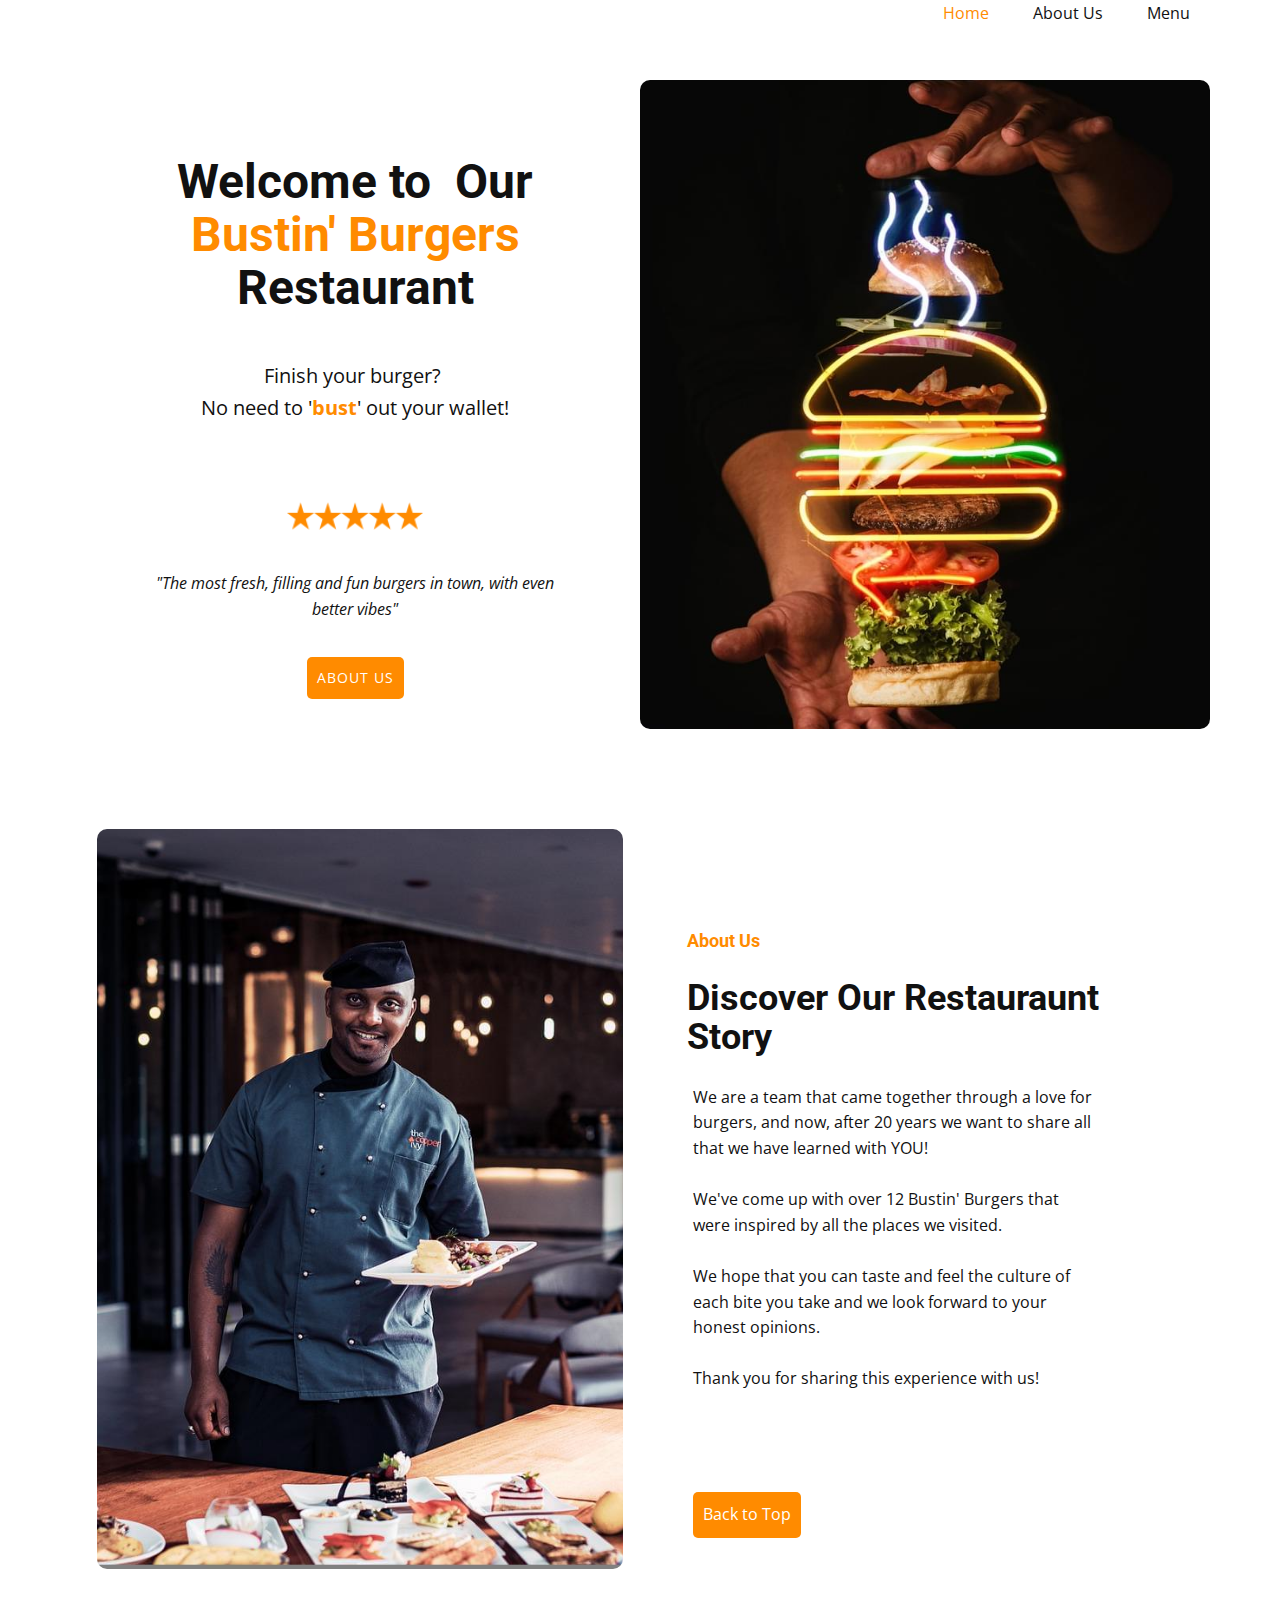
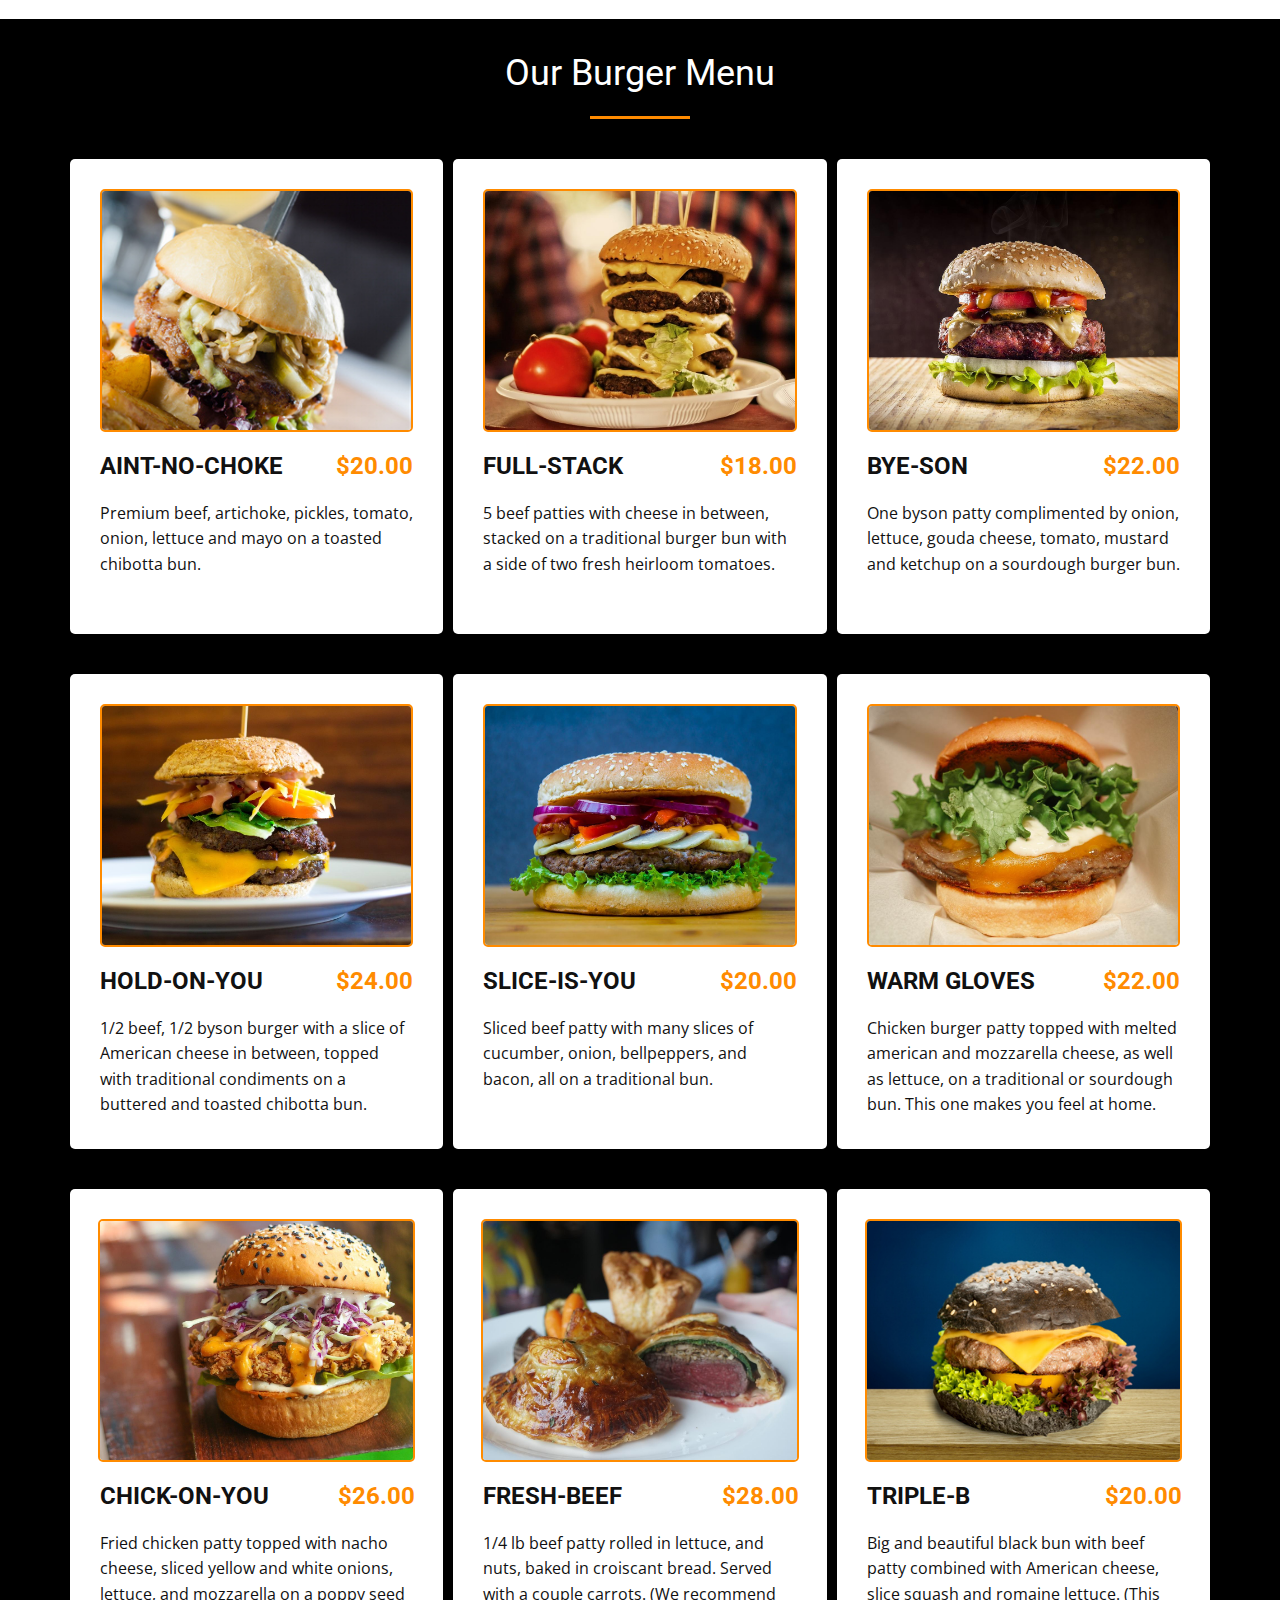
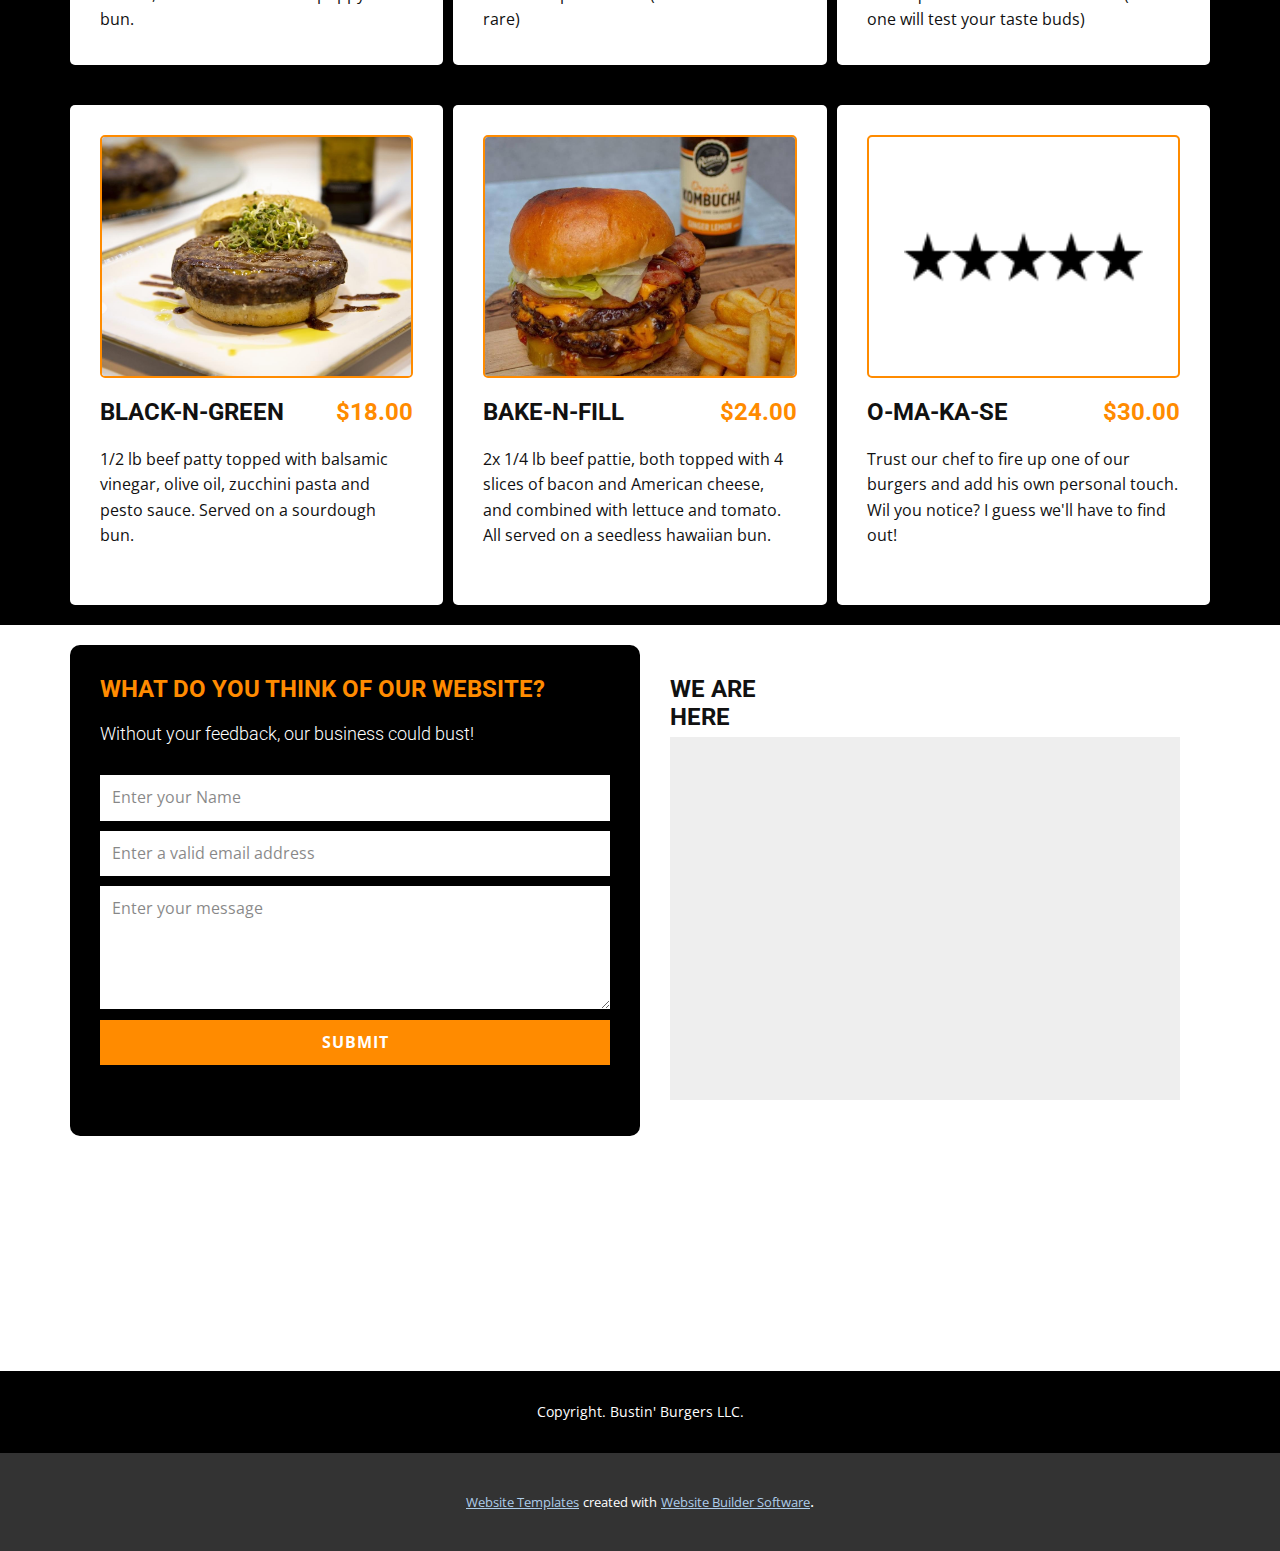
<file: Home.html>
<!DOCTYPE html>
<html style="font-size: 16px;" lang="en">

<head>
  <meta name="viewport" content="width=device-width, initial-scale=1.0">
  <meta charset="utf-8">
  <meta name="keywords" content="Burger Menu">
  <meta name="description" content="">
  <title>Home</title>
  <link rel="stylesheet" href="nicepage.css" media="screen">
  <link rel="stylesheet" href="Home.css" media="screen">
  <script class="u-script" type="text/javascript" src="jquery-1.9.1.min.js" defer=""></script>
  <script class="u-script" type="text/javascript" src="nicepage.js" defer=""></script>
  <meta name="generator" content="Nicepage 4.14.7, nicepage.com">
  <link id="u-theme-google-font" rel="stylesheet"
    href="https://fonts.googleapis.com/css?family=Roboto:100,100i,300,300i,400,400i,500,500i,700,700i,900,900i|Open+Sans:300,300i,400,400i,500,500i,600,600i,700,700i,800,800i">









  <script type="application/ld+json">{
		"@context": "http://schema.org",
		"@type": "Organization",
		"name": "",
		"logo": "images/gd2cf616a45782e78b711d2420afa8fb5999a3c27d663436db427fd61b5608645a8231217007e0cffe6b783861873961168246ad784418a5bd71d2ab73c6462a9_1280.png"
}</script>
  <meta name="theme-color" content="#478ac9">
  <meta property="og:title" content="Home">
  <meta property="og:type" content="website">
</head>

<body class="u-body u-xl-mode" data-lang="en">
  <header class="u-clearfix u-header u-header" id="sec-77a2">
    <div class="u-clearfix u-sheet u-valign-middle u-sheet-1">
      <nav class="u-menu u-menu-one-level u-offcanvas u-menu-1">
        <div class="menu-collapse" style="font-size: 1rem; letter-spacing: 0px;">

        </div>
        <div class="u-custom-menu u-nav-container">
          <ul class="u-nav u-unstyled u-nav-1">
            <li class="u-nav-item"><a
                class="u-button-style u-nav-link u-text-active-custom-color-1 u-text-hover-palette-5-base"
                href="Home.html" style="padding: 10px 20px;">Home</a>
            </li>
            <li class="u-nav-item"><a
                class="u-button-style u-nav-link u-text-active-custom-color-1 u-text-hover-palette-5-base"
                href="About-Us.html" style="padding: 10px 20px;">About Us</a>
            </li>
            <li class="u-nav-item"><a
                class="u-button-style u-nav-link u-text-active-custom-color-1 u-text-hover-palette-5-base"
                href="Menu.html" style="padding: 10px 20px;">Menu</a>
            </li>
          </ul>
        </div>
        <div class="u-custom-menu u-nav-container-collapse">
          <div class="u-black u-container-style u-inner-container-layout u-opacity u-opacity-95 u-sidenav">
            <div class="u-inner-container-layout u-sidenav-overflow">
              <div class="u-menu-close"></div>
              <ul class="u-align-center u-nav u-popupmenu-items u-unstyled u-nav-2">
                <li class="u-nav-item"><a class="u-button-style u-nav-link" href="Home.html">Home</a>
                </li>
                <li class="u-nav-item"><a class="u-button-style u-nav-link" href="About-Us.html">About Us</a>
                </li>
                <li class="u-nav-item"><a class="u-button-style u-nav-link" href="Menu.html">Menu</a>
                </li>
              </ul>
            </div>
          </div>
          <div class="u-black u-menu-overlay u-opacity u-opacity-70"></div>
        </div>
      </nav>
    </div>
  </header>
  <section class="u-clearfix u-section-1" id="sec-f6b8">
    <div class="u-clearfix u-sheet u-sheet-1">
      <div class="u-clearfix u-gutter-0 u-layout-wrap u-layout-wrap-1">
        <div class="u-layout">
          <div class="u-layout-row">
            <div
              class="u-align-center u-container-style u-layout-cell u-left-cell u-size-30 u-size-xs-60 u-white u-layout-cell-1"
              src="">
              <div class="u-container-layout u-container-layout-1">
                <h1 class="u-text u-text-1" spellcheck="false">Welcome to&nbsp; Our <span
                    class="u-text-custom-color-1">Bustin' Burgers</span>
                  <br>Restaurant
                </h1>
                <p class="u-text u-text-2" spellcheck="false">Finish your burger?&nbsp;<br>No need to '<span
                    class="u-text-custom-color-1" style="font-weight: 700;">bust</span>' out your wallet!
                </p><span class="u-file-icon u-icon u-text-custom-color-1 u-icon-1"><img src="images/156855.png"
                    alt=""></span>
                <blockquote class="u-border-none u-text u-text-3" spellcheck="false"> "The most fresh, filling and fun
                  burgers in town, with even better vibes"</blockquote>
                <a href=""
                  class="u-active-none u-border-none u-btn u-btn-round u-button-style u-custom-color-1 u-hover-none u-radius-5 u-btn-1">ABOUT
                  US</a>
              </div>
            </div>
            <div
              class="u-align-center u-container-style u-hidden-sm u-hidden-xs u-image u-image-round u-layout-cell u-radius-10 u-right-cell u-size-30 u-size-xs-60 u-image-1"
              src="" data-image-width="853" data-image-height="1280">
              <div class="u-container-layout u-valign-middle u-container-layout-2" src=""></div>
            </div>
          </div>
        </div>
      </div>
    </div>
  </section>
  <section class="u-clearfix u-section-2" id="sec-b018">
    <div class="u-clearfix u-sheet u-valign-middle u-sheet-1">
      <div class="u-clearfix u-gutter-10 u-layout-wrap u-layout-wrap-1">
        <div class="u-layout">
          <div class="u-layout-row">
            <div
              class="u-align-left u-container-style u-image u-image-round u-layout-cell u-left-cell u-radius-15 u-size-30 u-size-xs-60 u-image-1"
              src="" data-image-width="1280" data-image-height="853">
              <div class="u-container-layout u-valign-middle u-container-layout-1" src=""></div>
            </div>
            <div
              class="u-align-left u-container-style u-layout-cell u-right-cell u-size-30 u-size-xs-60 u-white u-layout-cell-2">
              <div class="u-container-layout u-container-layout-2">
                <h6 class="u-text u-text-custom-color-1 u-text-1">About Us</h6>
                <h2 class="u-text u-text-2" spellcheck="false">Discover Our Restauraunt Story<span
                    style="font-weight: 700;"></span>
                </h2>
                <p class="u-text u-text-3" spellcheck="false">We are a team that came together through a love for
                  burgers, and now, after 20 years we want to share all that we have learned with YOU!&nbsp;<br>
                  <br>We've come up with over 12 Bustin' Burgers that were inspired by all the places we
                  visited.&nbsp;<br>
                  <br>We hope that you can taste and feel the culture of each bite you take and we look forward to your
                  honest opinions.<br>
                  <br>Thank you for sharing this experience with us!
                </p>
                <a href=""
                  class="u-border-none u-btn u-btn-round u-button-style u-custom-color-1 u-radius-5 u-btn-1">Back to
                  Top</a>
              </div>
            </div>
          </div>
        </div>
      </div>
    </div>
  </section>
  <section class="u-align-center u-black u-clearfix u-section-3" id="carousel_f159">
    <div class="u-clearfix u-sheet u-valign-middle u-sheet-1">
      <h2 class="u-heading-font u-text u-text-1" spellcheck="false">Our Burger Menu</h2>
      <div class="u-border-3 u-border-custom-color-1 u-line u-line-horizontal u-line-1"></div>
    </div>
  </section>
  <section class="u-black u-clearfix u-section-4" id="sec-d9cd">
    <div class="u-clearfix u-sheet u-sheet-1">
      <div class="u-expanded-width u-list u-list-1">
        <div class="u-repeater u-repeater-1">
          <div
            class="u-container-style u-list-item u-radius-5 u-repeater-item u-shape-round u-video-cover u-white u-list-item-1">
            <div class="u-container-layout u-similar-container u-container-layout-1">
              <img alt=""
                class="u-border-2 u-border-custom-color-1 u-expanded-width u-image u-image-round u-radius-5 u-image-1"
                data-image-width="100" data-image-height="150" src="images/1869225_small500.jpg">
              <h4 class="u-text u-text-default u-text-1">Aint-No-Choke</h4>
              <h4 class="u-text u-text-custom-color-1 u-text-default u-text-2">$20.00</h4>
              <p class="u-text u-text-default u-text-3" spellcheck="false">Premium beef, artichoke, pickles, tomato,
                onion, lettuce and mayo on a toasted chibotta bun.<br>
              </p>
            </div>
          </div>
          <div
            class="u-container-style u-list-item u-radius-5 u-repeater-item u-shape-round u-video-cover u-white u-list-item-2">
            <div class="u-container-layout u-similar-container u-container-layout-2">
              <img alt=""
                class="u-border-2 u-border-custom-color-1 u-expanded-width u-image u-image-round u-radius-5 u-image-2"
                src="images/g35e84917a38dfb5e55f8a6687fc04ffbdb5369c7ee85bd0d8f8a638d79f7babd2cc2481f1158b0fd78813cc63d990ee799d903ae0d13448fab0a4952868854e9_1280.jpg"
                data-image-width="1280" data-image-height="853">
              <h4 class="u-text u-text-default u-text-4">full-Stack</h4>
              <h4 class="u-text u-text-custom-color-1 u-text-default u-text-5">$18.00</h4>
              <p class="u-text u-text-default u-text-6" spellcheck="false">5 beef patties with cheese in between,
                stacked on a traditional burger bun with a side of two fresh heirloom tomatoes.</p>
            </div>
          </div>
          <div class="u-container-style u-list-item u-radius-5 u-repeater-item u-shape-round u-white u-list-item-3">
            <div class="u-container-layout u-similar-container u-container-layout-3">
              <img alt=""
                class="u-border-2 u-border-custom-color-1 u-expanded-width u-image u-image-round u-radius-5 u-image-3"
                src="images/g7d27fa5d7d459db8bc6d8404588399750770c11f5fa270a256df414148bcc137f753efb2ca2688ea6f438209f7c91ea260e26388ae89d5b1225653c57f9ebe06_1280.jpg"
                data-image-width="1280" data-image-height="853">
              <h4 class="u-text u-text-default u-text-7">Bye-son</h4>
              <h4 class="u-text u-text-custom-color-1 u-text-default u-text-8">$22.00</h4>
              <p class="u-text u-text-default u-text-9" spellcheck="false">One byson patty complimented by onion,
                lettuce, gouda cheese, tomato, mustard and ketchup on a sourdough burger bun.</p>
            </div>
          </div>
        </div>
      </div>
    </div>
  </section>
  <section class="u-black u-clearfix u-section-5" id="sec-4771">
    <div class="u-clearfix u-sheet u-sheet-1">
      <div class="u-expanded-width u-list u-list-1">
        <div class="u-repeater u-repeater-1">
          <div
            class="u-container-style u-list-item u-radius-5 u-repeater-item u-shape-round u-video-cover u-white u-list-item-1">
            <div class="u-container-layout u-similar-container u-container-layout-1">
              <img alt=""
                class="u-border-2 u-border-custom-color-1 u-expanded-width u-image u-image-round u-radius-5 u-image-1"
                data-image-width="1280" data-image-height="853"
                src="images/g6d0bd2087d00ca0364bf69ab185f8d0fdd543d77956b84eadaf247330b2102369fa336d2459a62bf93a7c8a4f234f873319db4c610a10e9c053a988172f940c9_1280.jpg">
              <h4 class="u-text u-text-default u-text-1">Hold-on-you</h4>
              <h4 class="u-text u-text-custom-color-1 u-text-default u-text-2">$24.00</h4>
              <p class="u-text u-text-default u-text-3" spellcheck="false">1/2 beef, 1/2 byson burger with a slice of
                American cheese in between, topped with traditional condiments on a buttered and toasted chibotta bun.
              </p>
            </div>
          </div>
          <div
            class="u-container-style u-list-item u-radius-5 u-repeater-item u-shape-round u-video-cover u-white u-list-item-2">
            <div class="u-container-layout u-similar-container u-container-layout-2">
              <img alt=""
                class="u-border-2 u-border-custom-color-1 u-expanded-width u-image u-image-round u-radius-5 u-image-2"
                src="images/gfdb483a5c2f7b86e7bf3ddc74e0382dc99af99ce98a4731616a8470af7e832342269a2efab54ce476beeb21aa73dd1020f1733d335d404f0f8a7fb7dbb65be77_1280.jpg"
                data-image-width="1280" data-image-height="853">
              <h4 class="u-text u-text-default u-text-4">Slice-is-you</h4>
              <h4 class="u-text u-text-custom-color-1 u-text-default u-text-5">$20.00</h4>
              <p class="u-text u-text-default u-text-6" spellcheck="false">Sliced beef patty with many slices of
                cucumber, onion, bellpeppers, and bacon, all on a traditional bun.<br>
                <br>
              </p>
            </div>
          </div>
          <div class="u-container-style u-list-item u-radius-5 u-repeater-item u-shape-round u-white u-list-item-3">
            <div class="u-container-layout u-similar-container u-container-layout-3">
              <img alt=""
                class="u-border-2 u-border-custom-color-1 u-expanded-width u-image u-image-round u-radius-5 u-image-3"
                src="images/gedf5c398cc45e2aa465c1a8f20bf945e09588169da1b074bd709a08f3a90014453dbf380c0b70517303cd0917c60feaf63b9de06a7b548dd0218c3baa81ed1ed_1280.jpg"
                data-image-width="1280" data-image-height="853">
              <h4 class="u-text u-text-default u-text-7">Warm Gloves</h4>
              <h4 class="u-text u-text-custom-color-1 u-text-default u-text-8">$22.00</h4>
              <p class="u-text u-text-default u-text-9" spellcheck="false">Chicken burger patty topped with melted
                american and mozzarella cheese, as well as lettuce, on a traditional or sourdough bun. This one makes
                you feel at home.</p>
            </div>
          </div>
        </div>
      </div>
    </div>
  </section>
  <section class="u-black u-clearfix u-section-6" id="sec-778b">
    <div class="u-clearfix u-sheet u-sheet-1">
      <div class="u-expanded-width u-list u-list-1">
        <div class="u-repeater u-repeater-1">
          <div
            class="u-container-style u-list-item u-radius-5 u-repeater-item u-shape-round u-video-cover u-white u-list-item-1">
            <div class="u-container-layout u-similar-container u-container-layout-1">
              <img alt=""
                class="u-border-2 u-border-custom-color-1 u-expanded-width u-image u-image-round u-radius-5 u-image-1"
                data-image-width="1280" data-image-height="853"
                src="images/gd5ffe47098cca42b7665bafdce032991afa805011068d9086ff9b79a3e56105bc390be9a0fd93e56bddf71e344f930f015799303f0915c21128765d779151cb8_1280.jpg">
              <h4 class="u-text u-text-default u-text-1">Chick-On-you</h4>
              <h4 class="u-text u-text-custom-color-1 u-text-default u-text-2">$26.00</h4>
              <p class="u-text u-text-3" spellcheck="false">Fried chicken patty topped with nacho cheese, sliced yellow
                and white onions, lettuce, and mozzarella on a poppy seed bun.<br>
                <br>
              </p>
            </div>
          </div>
          <div
            class="u-container-style u-list-item u-radius-5 u-repeater-item u-shape-round u-video-cover u-white u-list-item-2">
            <div class="u-container-layout u-similar-container u-container-layout-2">
              <img alt=""
                class="u-border-2 u-border-custom-color-1 u-expanded-width u-image u-image-round u-radius-5 u-image-2"
                src="images/g861c07ad201f6a8fbd7055612c0b49be604614f0411063b313b054fb8ad1b65e5ba7979d32b768f315db46c65400c4a3890994d7119a6956d8fa0b4180cab612_1280.jpg"
                data-image-width="1280" data-image-height="853">
              <h4 class="u-text u-text-default u-text-4">Fresh-Beef</h4>
              <h4 class="u-text u-text-custom-color-1 u-text-default u-text-5">$28.00</h4>
              <p class="u-text u-text-6" spellcheck="false">1/4 lb beef patty rolled in lettuce, and nuts, baked in
                croiscant bread. Served with a couple carrots. (We recommend rare)<br>
                <br>
              </p>
            </div>
          </div>
          <div class="u-container-style u-list-item u-radius-5 u-repeater-item u-shape-round u-white u-list-item-3">
            <div class="u-container-layout u-similar-container u-container-layout-3">
              <img alt=""
                class="u-border-2 u-border-custom-color-1 u-expanded-width u-image u-image-round u-radius-5 u-image-3"
                src="images/3331178_small500.jpg" data-image-width="150" data-image-height="93">
              <h4 class="u-text u-text-default u-text-7">Triple-B</h4>
              <h4 class="u-text u-text-custom-color-1 u-text-default u-text-8">$20.00</h4>
              <p class="u-text u-text-9" spellcheck="false">Big and beautiful black bun with beef patty combined with
                American cheese, slice squash and romaine lettuce. (This one will test your taste buds)<br>
                <br>
              </p>
            </div>
          </div>
        </div>
      </div>
    </div>
  </section>
  <section class="u-black u-clearfix u-section-7" id="sec-2846">
    <div class="u-clearfix u-sheet u-sheet-1">
      <div class="u-expanded-width u-list u-list-1">
        <div class="u-repeater u-repeater-1">
          <div
            class="u-container-style u-list-item u-radius-5 u-repeater-item u-shape-round u-video-cover u-white u-list-item-1">
            <div class="u-container-layout u-similar-container u-container-layout-1">
              <img alt=""
                class="u-border-2 u-border-custom-color-1 u-expanded-width u-image u-image-round u-radius-5 u-image-1"
                data-image-width="1280" data-image-height="854"
                src="images/g58b4a28e3d22ed1e6cc7afc698f5cd78ac710cdfc83df48d7d10a81fdfea390e4750897abed926c8d72fde0ef2a9195a55678b3c863e73b8e48286c36cd01a8f_1280.jpg">
              <h4 class="u-text u-text-default u-text-1">Black-N-Green</h4>
              <h4 class="u-text u-text-custom-color-1 u-text-default u-text-2">$18.00</h4>
              <p class="u-text u-text-default u-text-3" spellcheck="false">1/2 lb beef patty topped with balsamic
                vinegar, olive oil, zucchini pasta and pesto sauce. Served on a sourdough bun.<br>
                <br>
              </p>
            </div>
          </div>
          <div
            class="u-container-style u-list-item u-radius-5 u-repeater-item u-shape-round u-video-cover u-white u-list-item-2">
            <div class="u-container-layout u-similar-container u-container-layout-2">
              <img alt=""
                class="u-border-2 u-border-custom-color-1 u-expanded-width u-image u-image-round u-radius-5 u-image-2"
                src="images/g3024ad2a450e3d98fa0adf8d429835f536deed456a2e39b27cfae3131983c0637f2ea1876a6e06b75478fd7e02fa440f3cfc7925d05e24c1d5b67cc12764b1fb_1280.jpg"
                data-image-width="1280" data-image-height="1280">
              <h4 class="u-text u-text-default u-text-4">Bake-n-Fill</h4>
              <h4 class="u-text u-text-custom-color-1 u-text-default u-text-5">$24.00</h4>
              <p class="u-text u-text-default u-text-6" spellcheck="false">2x 1/4 lb beef pattie, both topped with 4
                slices of bacon and American cheese, and combined with lettuce and tomato. All served on a seedless
                hawaiian bun.</p>
            </div>
          </div>
          <div class="u-container-style u-list-item u-radius-5 u-repeater-item u-shape-round u-white u-list-item-3">
            <div class="u-container-layout u-similar-container u-container-layout-3">
              <img alt=""
                class="u-border-2 u-border-custom-color-1 u-expanded-width u-image u-image-contain u-image-round u-radius-5 u-image-3"
                src="images/156855_150.png" data-image-width="128" data-image-height="128">
              <h4 class="u-text u-text-default u-text-7">O-ma-ka-se</h4>
              <h4 class="u-text u-text-custom-color-1 u-text-default u-text-8">$30.00</h4>
              <p class="u-text u-text-default u-text-9" spellcheck="false">Trust our chef to fire up one of our burgers
                and add his own personal touch. Wil you notice? I guess we'll have to find out!&nbsp;</p>
            </div>
          </div>
        </div>
      </div>
    </div>
  </section>
  <section class="u-clearfix u-white u-section-8" src="" id="carousel_135a">
    <div class="u-clearfix u-sheet u-valign-middle u-sheet-1">
      <div class="u-clearfix u-expanded-width-xs u-layout-wrap u-layout-wrap-1">
        <div class="u-layout">
          <div class="u-layout-row">
            <div class="u-black u-container-style u-layout-cell u-radius-10 u-shape-round u-size-30 u-layout-cell-1">
              <div class="u-container-layout u-container-layout-1">
                <h3 class="u-text u-text-custom-color-1 u-text-default u-text-1">What do you think of our website?</h3>
                <h6 class="u-text u-text-2">Without your feedback, our business could bust!</h6>
                <div class="u-form u-form-1">
                  <form action="#" method="POST" class="u-clearfix u-form-spacing-10 u-form-vertical u-inner-form"
                    style="padding: 0;" source="email" name="form">


                    <div class="u-form-group u-form-name">
                      <label for="name-3d90" class="u-form-control-hidden u-label">Name</label>
                      <input type="text" placeholder="Enter your Name" id="name-3d90" name="name"
                        class="u-input u-input-rectangle u-white" required="">
                    </div>
                    <div class="u-form-email u-form-group">
                      <label for="email-3d90" class="u-form-control-hidden u-label">Email</label>
                      <input type="email" placeholder="Enter a valid email address" id="email-3d90" name="email"
                        class="u-input u-input-rectangle u-white" required="">
                    </div>
                    <div class="u-form-group u-form-message">
                      <label for="message-3d90" class="u-form-control-hidden u-label">Message</label>
                      <textarea placeholder="Enter your message" rows="4" cols="50" id="message-3d90" name="message"
                        class="u-input u-input-rectangle u-white" required=""></textarea>
                    </div>
                    <div class="u-align-left u-form-group u-form-submit">
                      <a href="#"
                        class="u-active-black u-border-none u-btn u-btn-submit u-button-style u-custom-color-1 u-hover-grey-50 u-btn-1">Submit</a>
                      <input type="submit" value="submit" class="u-form-control-hidden">
                    </div>
                    <div class="u-form-send-message u-form-send-success"> Thank you! Your message has been sent. </div>
                    <div class="u-form-send-error u-form-send-message"> Unable to send your message. Please fix errors
                      then try again. </div>
                    <input type="hidden" value="" name="recaptchaResponse">
                  </form>
                </div>
              </div>
            </div>
            <div class="u-container-style u-layout-cell u-size-30 u-layout-cell-2">
              <div class="u-container-layout u-container-layout-2">
                <h3 class="u-text u-text-3">we are here</h3>
                <div class="u-grey-light-2 u-map u-map-1">
                  <div class="embed-responsive">
                    <iframe class="embed-responsive-item"
                      src="//maps.google.com/maps?output=embed&amp;q=Las%20Vegas%2C%20NV&amp;z=10&amp;t=m"
                      data-map="JTdCJTIyYWRkcmVzcyUyMiUzQSUyMkxhcyUyMFZlZ2FzJTJDJTIwTlYlMjIlMkMlMjJ6b29tJTIyJTNBMTAlMkMlMjJ0eXBlSWQlMjIlM0ElMjJyb2FkJTIyJTJDJTIybGFuZyUyMiUzQSUyMiUyMiU3RA=="></iframe>
                  </div>
                </div>
              </div>
            </div>
          </div>
        </div>
      </div>
      <div class="u-expanded-width u-list u-list-1">
        <div class="u-repeater u-repeater-1">
          <div
            class="u-align-left u-black u-container-style u-list-item u-radius-5 u-repeater-item u-shape-round u-list-item-1"
            data-animation-name="bounceIn" data-animation-duration="1500" data-animation-direction="Right"
            data-animation-delay="500">
            <div class="u-container-layout u-similar-container u-valign-bottom u-container-layout-3">
              <h5 class="u-text u-text-custom-color-1 u-text-4"><span class="u-file-icon u-icon u-text-white"><img
                    src="images/597177.png" alt=""></span>&nbsp;Call Us
              </h5>
              <p class="u-text u-text-white u-text-5" spellcheck="true">1 (702) 567-891,<br>1 (702) 987-654
              </p>
            </div>
          </div>
          <div
            class="u-align-left u-black u-container-style u-list-item u-radius-5 u-repeater-item u-shape-round u-list-item-2"
            data-animation-name="bounceIn" data-animation-duration="1500" data-animation-direction="Right"
            data-animation-delay="500">
            <div class="u-container-layout u-similar-container u-valign-bottom u-container-layout-4">
              <h5 class="u-text u-text-custom-color-1 u-text-6"><span class="u-file-icon u-icon u-text-white"><img
                    src="images/484167.png" alt=""></span>&nbsp;Location
              </h5>
              <p class="u-text u-text-white u-text-7" spellcheck="false">7365 S Buffalo Dr, Unit A, Las Vegas, NV, 89113
              </p>
            </div>
          </div>
          <div
            class="u-align-left u-black u-container-style u-list-item u-radius-5 u-repeater-item u-shape-round u-list-item-3"
            data-animation-name="bounceIn" data-animation-duration="1500" data-animation-direction="Right"
            data-animation-delay="500">
            <div class="u-container-layout u-similar-container u-valign-bottom u-container-layout-5">
              <h5 class="u-text u-text-custom-color-1 u-text-8"><span class="u-file-icon u-icon u-text-white"><img
                    src="images/1827379.png" alt=""></span>&nbsp;Hours
              </h5>
              <p class="u-text u-text-white u-text-9" spellcheck="true">Sun - Thu …… 11 am – 10 pm<br>Fri / Sat&nbsp; ……
                11 am – 11 pm
              </p>
            </div>
          </div>
        </div>
      </div>
    </div>
  </section>


  <footer class="u-align-center u-black u-clearfix u-footer u-footer" id="sec-061f">
    <div class="u-clearfix u-sheet u-sheet-1">
      <p class="u-small-text u-text u-text-variant u-text-1">Copyright. Bustin' Burgers LLC.</p>
    </div>
  </footer>
  <section class="u-backlink u-clearfix u-grey-80">
    <a class="u-link" href="https://nicepage.com/website-templates" target="_blank">
      <span>Website Templates</span>
    </a>
    <p class="u-text">
      <span>created with</span>
    </p>
    <a class="u-link" href="" target="_blank">
      <span>Website Builder Software</span>
    </a>.
  </section>

</body>

</html>
</file>
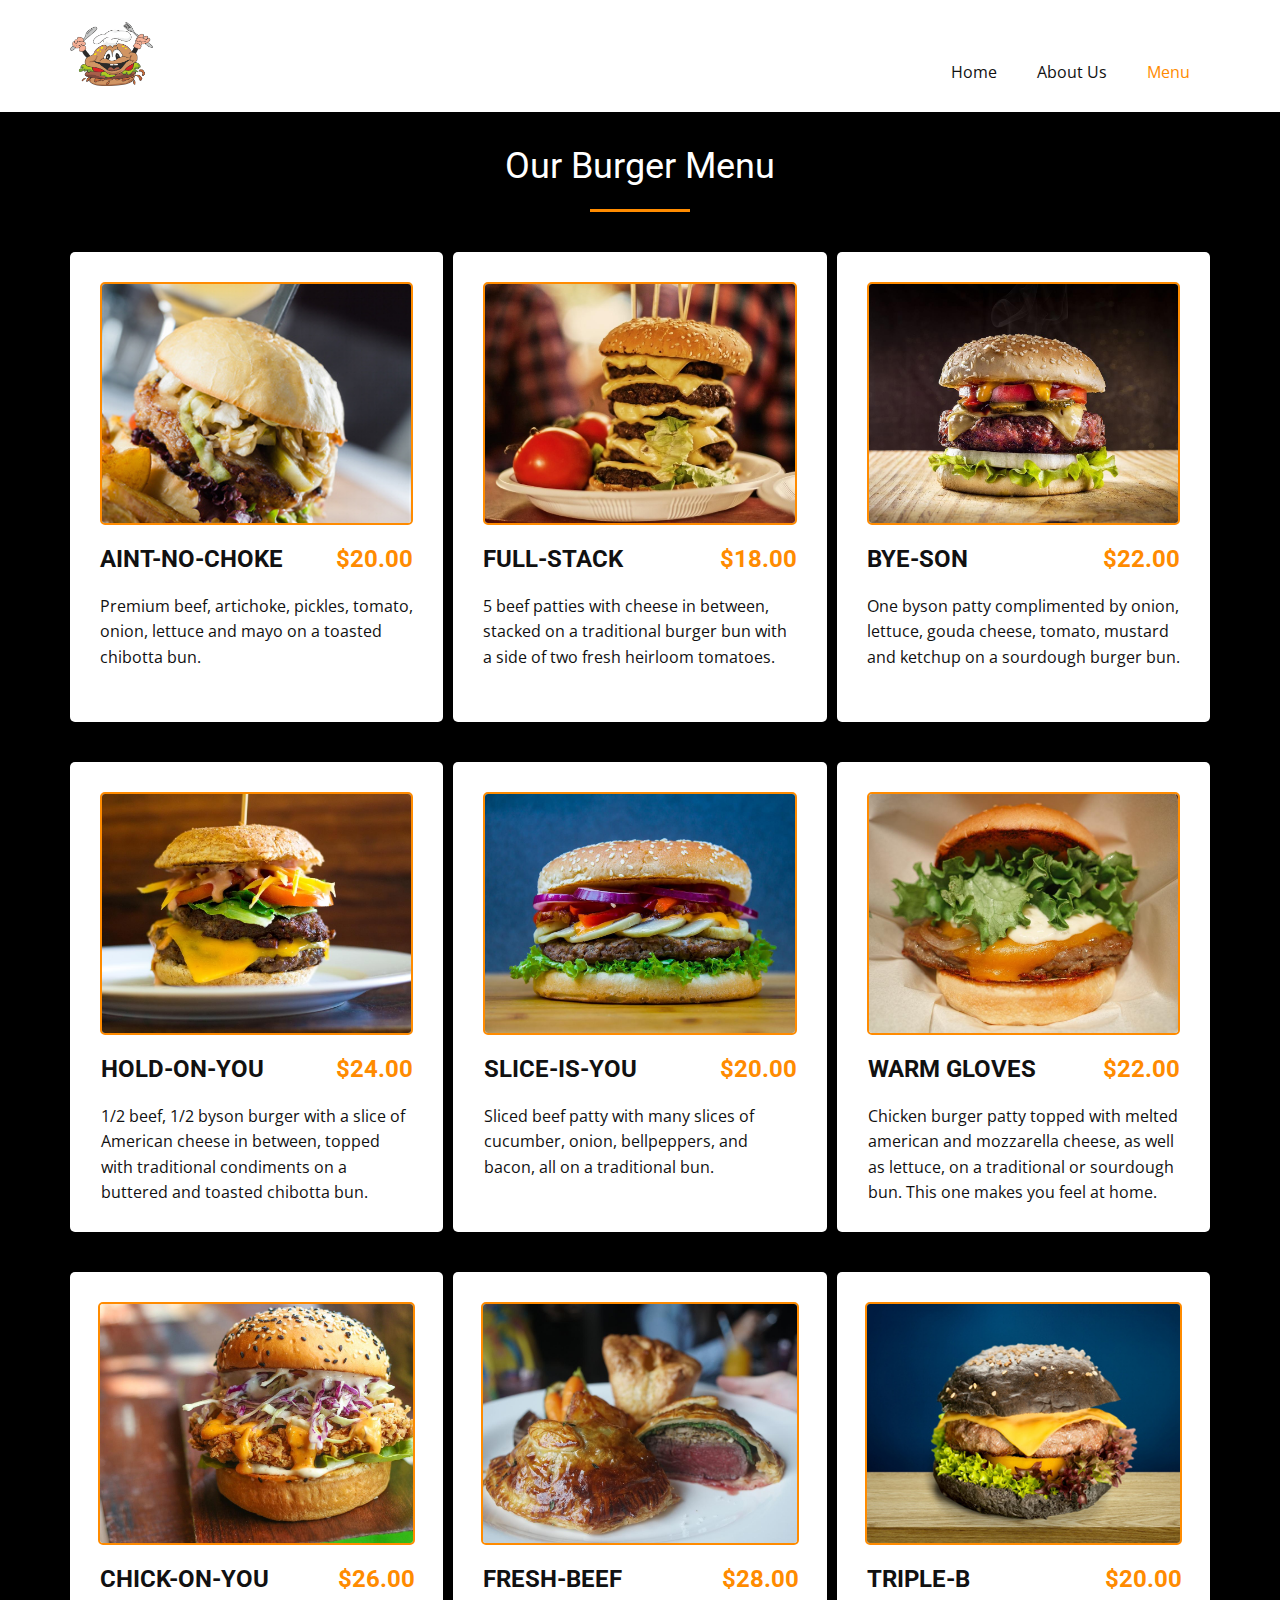
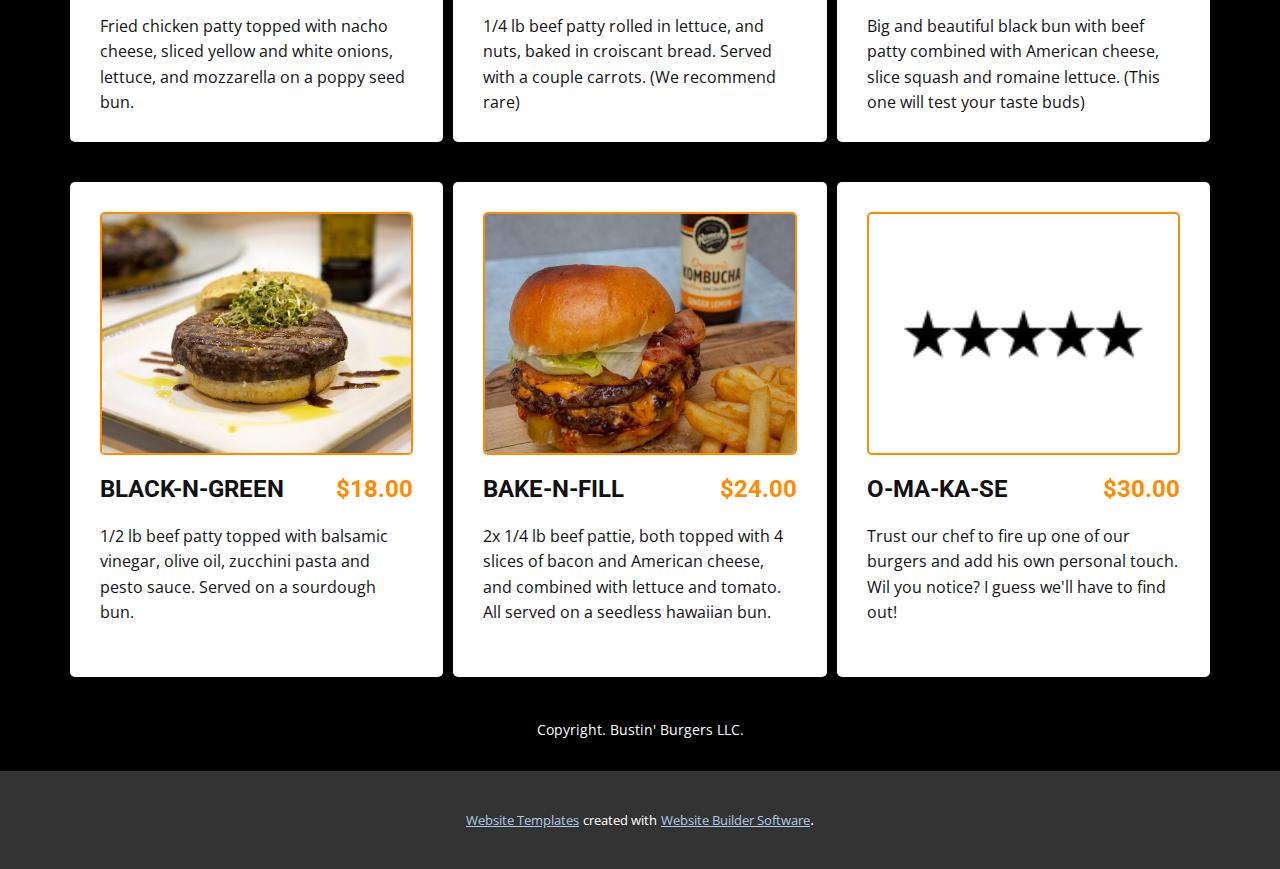
<file: Menu.html>
<!DOCTYPE html>
<html style="font-size: 16px;" lang="en"><head>
    <meta name="viewport" content="width=device-width, initial-scale=1.0">
    <meta charset="utf-8">
    <meta name="keywords" content="Our Burger Menu">
    <meta name="description" content="">
    <title>Menu</title>
    <link rel="stylesheet" href="nicepage.css" media="screen">
<link rel="stylesheet" href="Menu.css" media="screen">
    <script class="u-script" type="text/javascript" src="jquery-1.9.1.min.js" defer=""></script>
    <script class="u-script" type="text/javascript" src="nicepage.js" defer=""></script>
    <meta name="generator" content="Nicepage 4.14.7, nicepage.com">
    <link id="u-theme-google-font" rel="stylesheet" href="https://fonts.googleapis.com/css?family=Roboto:100,100i,300,300i,400,400i,500,500i,700,700i,900,900i|Open+Sans:300,300i,400,400i,500,500i,600,600i,700,700i,800,800i">
    
    
    
    
    
    
    <script type="application/ld+json">{
		"@context": "http://schema.org",
		"@type": "Organization",
		"name": "",
		"logo": "images/gd2cf616a45782e78b711d2420afa8fb5999a3c27d663436db427fd61b5608645a8231217007e0cffe6b783861873961168246ad784418a5bd71d2ab73c6462a9_1280.png"
}</script>
    <meta name="theme-color" content="#478ac9">
    <meta property="og:title" content="Menu">
    <meta property="og:type" content="website">
  </head>
  <body class="u-body u-xl-mode" data-lang="en"><header class="u-clearfix u-header u-header" id="sec-77a2"><div class="u-clearfix u-sheet u-valign-middle u-sheet-1">
        <a href="https://nicepage.com" class="u-image u-logo u-image-1" data-image-width="1280" data-image-height="987">
          <img src="images/gd2cf616a45782e78b711d2420afa8fb5999a3c27d663436db427fd61b5608645a8231217007e0cffe6b783861873961168246ad784418a5bd71d2ab73c6462a9_1280.png" class="u-logo-image u-logo-image-1">
        </a>
        <nav class="u-menu u-menu-one-level u-offcanvas u-menu-1">
          <div class="menu-collapse" style="font-size: 1rem; letter-spacing: 0px;">
            <a class="u-button-style u-custom-left-right-menu-spacing u-custom-padding-bottom u-custom-text-active-color u-custom-text-hover-color u-custom-top-bottom-menu-spacing u-nav-link u-text-active-palette-1-base u-text-hover-palette-2-base" href="#">
              <svg class="u-svg-link" viewBox="0 0 24 24"><use xlink:href="#menu-hamburger"></use></svg>
              <svg class="u-svg-content" version="1.1" id="menu-hamburger" viewBox="0 0 16 16" x="0px" y="0px" xmlns:xlink="http://www.w3.org/1999/xlink" xmlns="http://www.w3.org/2000/svg"><g><rect y="1" width="16" height="2"></rect><rect y="7" width="16" height="2"></rect><rect y="13" width="16" height="2"></rect>
</g></svg>
            </a>
          </div>
          <div class="u-custom-menu u-nav-container">
            <ul class="u-nav u-unstyled u-nav-1"><li class="u-nav-item"><a class="u-button-style u-nav-link u-text-active-custom-color-1 u-text-hover-palette-5-base" href="Home.html" style="padding: 10px 20px;">Home</a>
</li><li class="u-nav-item"><a class="u-button-style u-nav-link u-text-active-custom-color-1 u-text-hover-palette-5-base" href="About-Us.html" style="padding: 10px 20px;">About Us</a>
</li><li class="u-nav-item"><a class="u-button-style u-nav-link u-text-active-custom-color-1 u-text-hover-palette-5-base" href="Menu.html" style="padding: 10px 20px;">Menu</a>
</li></ul>
          </div>
          <div class="u-custom-menu u-nav-container-collapse">
            <div class="u-black u-container-style u-inner-container-layout u-opacity u-opacity-95 u-sidenav">
              <div class="u-inner-container-layout u-sidenav-overflow">
                <div class="u-menu-close"></div>
                <ul class="u-align-center u-nav u-popupmenu-items u-unstyled u-nav-2"><li class="u-nav-item"><a class="u-button-style u-nav-link" href="Home.html">Home</a>
</li><li class="u-nav-item"><a class="u-button-style u-nav-link" href="About-Us.html">About Us</a>
</li><li class="u-nav-item"><a class="u-button-style u-nav-link" href="Menu.html">Menu</a>
</li></ul>
              </div>
            </div>
            <div class="u-black u-menu-overlay u-opacity u-opacity-70"></div>
          </div>
        </nav>
      </div></header>
    <section class="u-align-center u-black u-clearfix u-section-1" id="sec-c24b">
      <div class="u-clearfix u-sheet u-valign-middle u-sheet-1">
        <h2 class="u-heading-font u-text u-text-1" spellcheck="false">Our Burger Menu</h2>
        <div class="u-border-3 u-border-custom-color-1 u-line u-line-horizontal u-line-1"></div>
      </div>
    </section>
    <section class="u-black u-clearfix u-section-2" id="sec-f2a6">
      <div class="u-clearfix u-sheet u-sheet-1">
        <div class="u-expanded-width u-list u-list-1">
          <div class="u-repeater u-repeater-1">
            <div class="u-container-style u-list-item u-radius-5 u-repeater-item u-shape-round u-video-cover u-white u-list-item-1">
              <div class="u-container-layout u-similar-container u-container-layout-1">
                <img alt="" class="u-border-2 u-border-custom-color-1 u-expanded-width u-image u-image-round u-radius-5 u-image-1" data-image-width="100" data-image-height="150" src="images/1869225_small500.jpg">
                <h4 class="u-text u-text-default u-text-1">Aint-No-Choke</h4>
                <h4 class="u-text u-text-custom-color-1 u-text-default u-text-2">$20.00</h4>
                <p class="u-text u-text-default u-text-3" spellcheck="false">Premium beef, artichoke, pickles, tomato, onion, lettuce and mayo on a toasted chibotta bun.<br>
                </p>
              </div>
            </div>
            <div class="u-container-style u-list-item u-radius-5 u-repeater-item u-shape-round u-video-cover u-white u-list-item-2">
              <div class="u-container-layout u-similar-container u-container-layout-2">
                <img alt="" class="u-border-2 u-border-custom-color-1 u-expanded-width u-image u-image-round u-radius-5 u-image-2" src="images/g35e84917a38dfb5e55f8a6687fc04ffbdb5369c7ee85bd0d8f8a638d79f7babd2cc2481f1158b0fd78813cc63d990ee799d903ae0d13448fab0a4952868854e9_1280.jpg" data-image-width="1280" data-image-height="853">
                <h4 class="u-text u-text-default u-text-4">full-Stack</h4>
                <h4 class="u-text u-text-custom-color-1 u-text-default u-text-5">$18.00</h4>
                <p class="u-text u-text-default u-text-6" spellcheck="false">5 beef patties with cheese in between, stacked on a traditional burger bun with a side of two fresh heirloom tomatoes.</p>
              </div>
            </div>
            <div class="u-container-style u-list-item u-radius-5 u-repeater-item u-shape-round u-white u-list-item-3">
              <div class="u-container-layout u-similar-container u-container-layout-3">
                <img alt="" class="u-border-2 u-border-custom-color-1 u-expanded-width u-image u-image-round u-radius-5 u-image-3" src="images/g7d27fa5d7d459db8bc6d8404588399750770c11f5fa270a256df414148bcc137f753efb2ca2688ea6f438209f7c91ea260e26388ae89d5b1225653c57f9ebe06_1280.jpg" data-image-width="1280" data-image-height="853">
                <h4 class="u-text u-text-default u-text-7">Bye-son</h4>
                <h4 class="u-text u-text-custom-color-1 u-text-default u-text-8">$22.00</h4>
                <p class="u-text u-text-default u-text-9" spellcheck="false">One byson patty complimented by onion, lettuce, gouda cheese, tomato, mustard and ketchup on a sourdough burger bun.</p>
              </div>
            </div>
          </div>
        </div>
      </div>
    </section>
    <section class="u-black u-clearfix u-section-3" id="sec-c840">
      <div class="u-clearfix u-sheet u-sheet-1">
        <div class="u-expanded-width u-list u-list-1">
          <div class="u-repeater u-repeater-1">
            <div class="u-container-style u-list-item u-radius-5 u-repeater-item u-shape-round u-video-cover u-white u-list-item-1">
              <div class="u-container-layout u-similar-container u-container-layout-1">
                <img alt="" class="u-border-2 u-border-custom-color-1 u-expanded-width u-image u-image-round u-radius-5 u-image-1" data-image-width="1280" data-image-height="853" src="images/g6d0bd2087d00ca0364bf69ab185f8d0fdd543d77956b84eadaf247330b2102369fa336d2459a62bf93a7c8a4f234f873319db4c610a10e9c053a988172f940c9_1280.jpg">
                <h4 class="u-text u-text-custom-color-1 u-text-default u-text-1">$24.00</h4>
                <h4 class="u-text u-text-default u-text-2">Hold-on-you</h4>
                <p class="u-text u-text-default u-text-3" spellcheck="false">1/2 beef, 1/2 byson burger with a slice of American cheese in between, topped with traditional condiments on a buttered and toasted chibotta bun.</p>
              </div>
            </div>
            <div class="u-container-style u-list-item u-radius-5 u-repeater-item u-shape-round u-video-cover u-white u-list-item-2">
              <div class="u-container-layout u-similar-container u-container-layout-2">
                <img alt="" class="u-border-2 u-border-custom-color-1 u-expanded-width u-image u-image-round u-radius-5 u-image-2" src="images/gfdb483a5c2f7b86e7bf3ddc74e0382dc99af99ce98a4731616a8470af7e832342269a2efab54ce476beeb21aa73dd1020f1733d335d404f0f8a7fb7dbb65be77_1280.jpg" data-image-width="1280" data-image-height="853">
                <h4 class="u-text u-text-custom-color-1 u-text-default u-text-4">$20.00</h4>
                <h4 class="u-text u-text-default u-text-5">Slice-is-you</h4>
                <p class="u-text u-text-default u-text-6" spellcheck="false">Sliced beef patty with many slices of cucumber, onion, bellpeppers, and bacon, all on a traditional bun.<br>
                  <br>
                </p>
              </div>
            </div>
            <div class="u-container-style u-list-item u-radius-5 u-repeater-item u-shape-round u-white u-list-item-3">
              <div class="u-container-layout u-similar-container u-container-layout-3">
                <img alt="" class="u-border-2 u-border-custom-color-1 u-expanded-width u-image u-image-round u-radius-5 u-image-3" src="images/gedf5c398cc45e2aa465c1a8f20bf945e09588169da1b074bd709a08f3a90014453dbf380c0b70517303cd0917c60feaf63b9de06a7b548dd0218c3baa81ed1ed_1280.jpg" data-image-width="1280" data-image-height="853">
                <h4 class="u-text u-text-custom-color-1 u-text-default u-text-7">$22.00</h4>
                <h4 class="u-text u-text-default u-text-8">Warm Gloves</h4>
                <p class="u-text u-text-default u-text-9" spellcheck="false">Chicken burger patty topped with melted american and mozzarella cheese, as well as lettuce, on a traditional or sourdough bun. This one makes you feel at home.</p>
              </div>
            </div>
          </div>
        </div>
      </div>
    </section>
    <section class="u-black u-clearfix u-section-4" id="sec-d3fc">
      <div class="u-clearfix u-sheet u-sheet-1">
        <div class="u-expanded-width u-list u-list-1">
          <div class="u-repeater u-repeater-1">
            <div class="u-container-style u-list-item u-radius-5 u-repeater-item u-shape-round u-video-cover u-white u-list-item-1">
              <div class="u-container-layout u-similar-container u-container-layout-1">
                <img alt="" class="u-border-2 u-border-custom-color-1 u-expanded-width u-image u-image-round u-radius-5 u-image-1" data-image-width="1280" data-image-height="853" src="images/gd5ffe47098cca42b7665bafdce032991afa805011068d9086ff9b79a3e56105bc390be9a0fd93e56bddf71e344f930f015799303f0915c21128765d779151cb8_1280.jpg">
                <h4 class="u-text u-text-default u-text-1">Chick-On-you</h4>
                <h4 class="u-text u-text-custom-color-1 u-text-default u-text-2">$26.00</h4>
                <p class="u-text u-text-3" spellcheck="false">Fried chicken patty topped with nacho cheese, sliced yellow and white onions, lettuce, and mozzarella on a poppy seed bun.<br>
                  <br>
                </p>
              </div>
            </div>
            <div class="u-container-style u-list-item u-radius-5 u-repeater-item u-shape-round u-video-cover u-white u-list-item-2">
              <div class="u-container-layout u-similar-container u-container-layout-2">
                <img alt="" class="u-border-2 u-border-custom-color-1 u-expanded-width u-image u-image-round u-radius-5 u-image-2" src="images/g861c07ad201f6a8fbd7055612c0b49be604614f0411063b313b054fb8ad1b65e5ba7979d32b768f315db46c65400c4a3890994d7119a6956d8fa0b4180cab612_1280.jpg" data-image-width="1280" data-image-height="853">
                <h4 class="u-text u-text-default u-text-4">Fresh-Beef</h4>
                <h4 class="u-text u-text-custom-color-1 u-text-default u-text-5">$28.00</h4>
                <p class="u-text u-text-6" spellcheck="false">1/4 lb beef patty rolled in lettuce, and nuts, baked in croiscant bread. Served with a couple carrots. (We recommend rare)<br>
                  <br>
                </p>
              </div>
            </div>
            <div class="u-container-style u-list-item u-radius-5 u-repeater-item u-shape-round u-white u-list-item-3">
              <div class="u-container-layout u-similar-container u-container-layout-3">
                <img alt="" class="u-border-2 u-border-custom-color-1 u-expanded-width u-image u-image-round u-radius-5 u-image-3" src="images/3331178_small500.jpg" data-image-width="150" data-image-height="93">
                <h4 class="u-text u-text-default u-text-7">Triple-B</h4>
                <h4 class="u-text u-text-custom-color-1 u-text-default u-text-8">$20.00</h4>
                <p class="u-text u-text-9" spellcheck="false">Big and beautiful black bun with beef patty combined with American cheese, slice squash and romaine lettuce. (This one will test your taste buds)<br>
                  <br>
                </p>
              </div>
            </div>
          </div>
        </div>
      </div>
    </section>
    <section class="u-black u-clearfix u-section-5" id="sec-253e">
      <div class="u-clearfix u-sheet u-sheet-1">
        <div class="u-expanded-width u-list u-list-1">
          <div class="u-repeater u-repeater-1">
            <div class="u-container-style u-list-item u-radius-5 u-repeater-item u-shape-round u-video-cover u-white u-list-item-1">
              <div class="u-container-layout u-similar-container u-container-layout-1">
                <img alt="" class="u-border-2 u-border-custom-color-1 u-expanded-width u-image u-image-round u-radius-5 u-image-1" data-image-width="1280" data-image-height="854" src="images/g58b4a28e3d22ed1e6cc7afc698f5cd78ac710cdfc83df48d7d10a81fdfea390e4750897abed926c8d72fde0ef2a9195a55678b3c863e73b8e48286c36cd01a8f_1280.jpg">
                <h4 class="u-text u-text-default u-text-1">Black-N-Green</h4>
                <h4 class="u-text u-text-custom-color-1 u-text-default u-text-2">$18.00</h4>
                <p class="u-text u-text-default u-text-3" spellcheck="false">1/2 lb beef patty topped with balsamic vinegar, olive oil, zucchini pasta and pesto sauce. Served on a sourdough bun.<br>
                  <br>
                </p>
              </div>
            </div>
            <div class="u-container-style u-list-item u-radius-5 u-repeater-item u-shape-round u-video-cover u-white u-list-item-2">
              <div class="u-container-layout u-similar-container u-container-layout-2">
                <img alt="" class="u-border-2 u-border-custom-color-1 u-expanded-width u-image u-image-round u-radius-5 u-image-2" src="images/g3024ad2a450e3d98fa0adf8d429835f536deed456a2e39b27cfae3131983c0637f2ea1876a6e06b75478fd7e02fa440f3cfc7925d05e24c1d5b67cc12764b1fb_1280.jpg" data-image-width="1280" data-image-height="1280">
                <h4 class="u-text u-text-default u-text-4">Bake-n-Fill</h4>
                <h4 class="u-text u-text-custom-color-1 u-text-default u-text-5">$24.00</h4>
                <p class="u-text u-text-default u-text-6" spellcheck="false">2x 1/4 lb beef pattie, both topped with 4 slices of bacon and American cheese, and combined with lettuce and tomato. All served on a seedless hawaiian bun.</p>
              </div>
            </div>
            <div class="u-container-style u-list-item u-radius-5 u-repeater-item u-shape-round u-white u-list-item-3">
              <div class="u-container-layout u-similar-container u-container-layout-3">
                <img alt="" class="u-border-2 u-border-custom-color-1 u-expanded-width u-image u-image-contain u-image-round u-radius-5 u-image-3" src="images/156855_150.png" data-image-width="128" data-image-height="128">
                <h4 class="u-text u-text-default u-text-7">O-ma-ka-se</h4>
                <h4 class="u-text u-text-custom-color-1 u-text-default u-text-8">$30.00</h4>
                <p class="u-text u-text-default u-text-9" spellcheck="false">Trust our chef to fire up one of our burgers and add his own personal touch. Wil you notice? I guess we'll have to find out!&nbsp;</p>
              </div>
            </div>
          </div>
        </div>
      </div>
    </section>
    
    
    <footer class="u-align-center u-black u-clearfix u-footer u-footer" id="sec-061f"><div class="u-clearfix u-sheet u-sheet-1">
        <p class="u-small-text u-text u-text-variant u-text-1">Copyright. Bustin' Burgers LLC.</p>
      </div></footer>
    <section class="u-backlink u-clearfix u-grey-80">
      <a class="u-link" href="https://nicepage.com/website-templates" target="_blank">
        <span>Website Templates</span>
      </a>
      <p class="u-text">
        <span>created with</span>
      </p>
      <a class="u-link" href="" target="_blank">
        <span>Website Builder Software</span>
      </a>. 
    </section>
  
</body></html>
</file>
